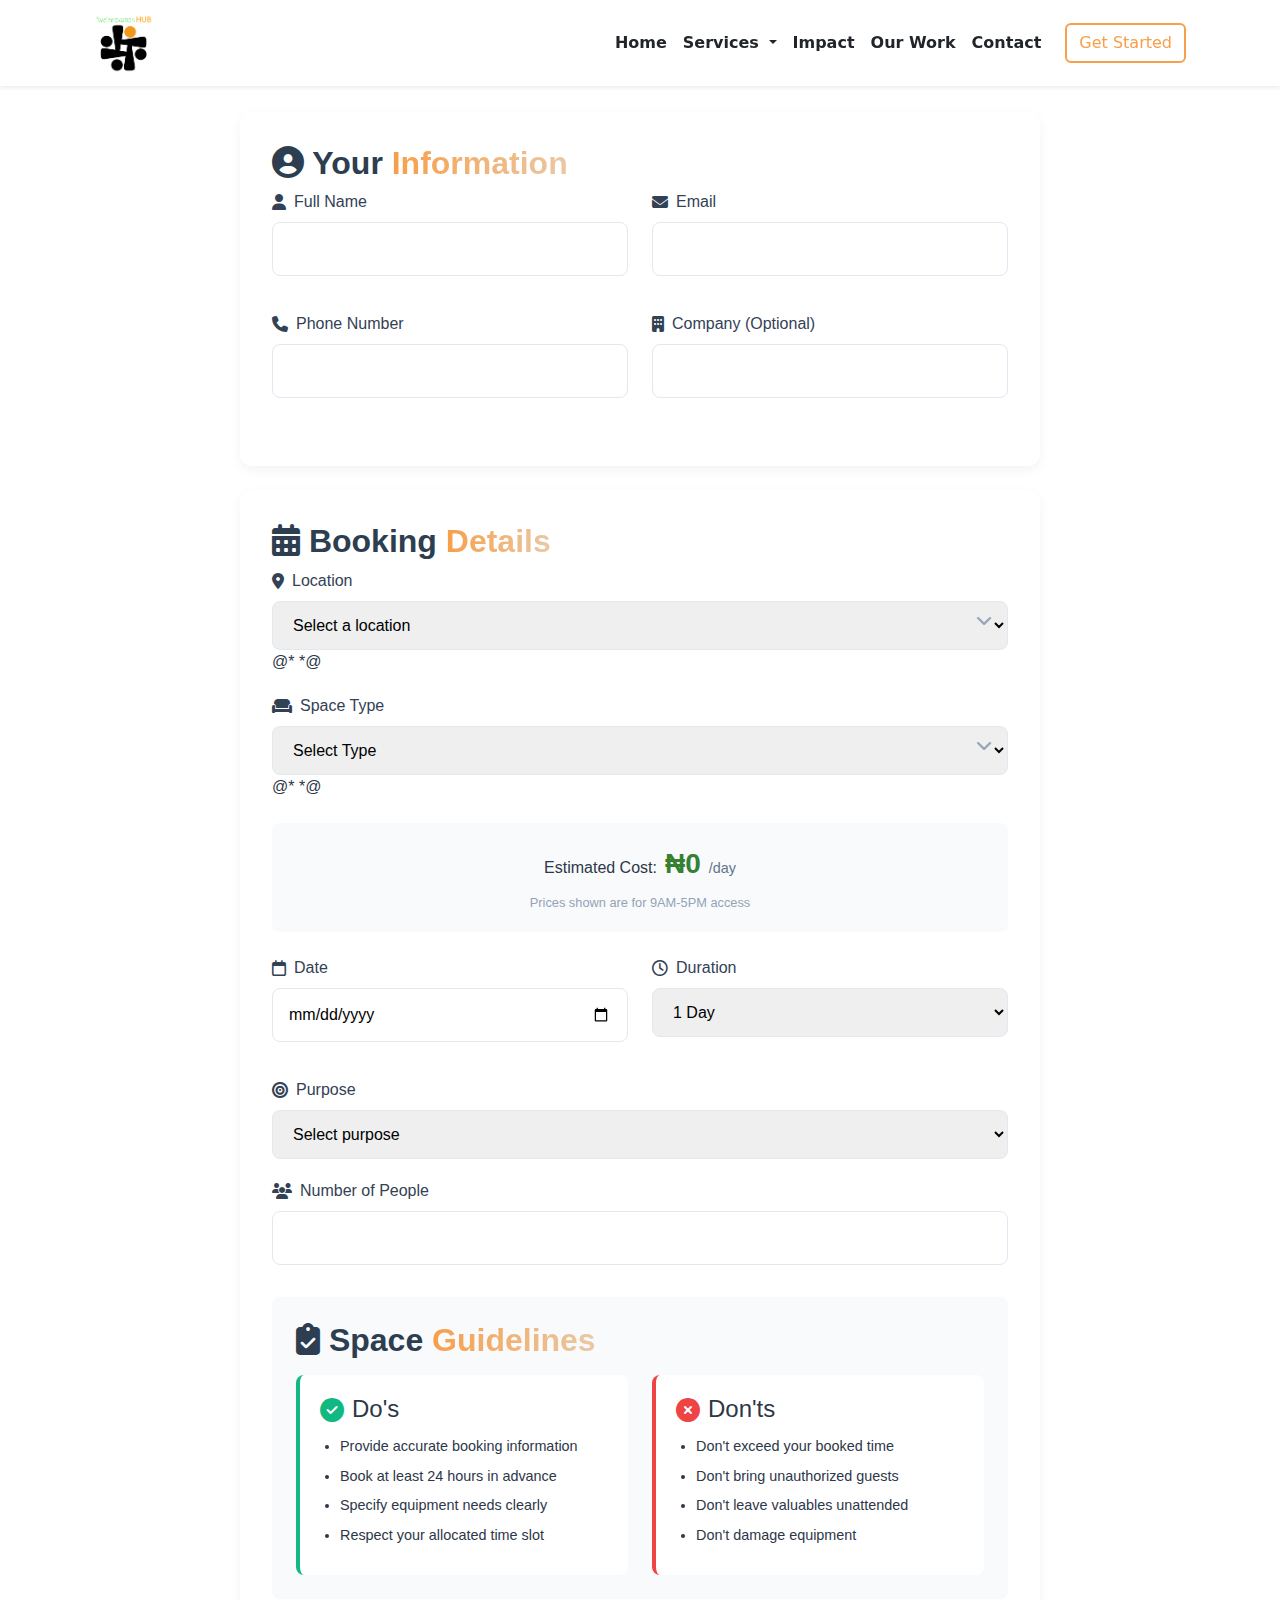
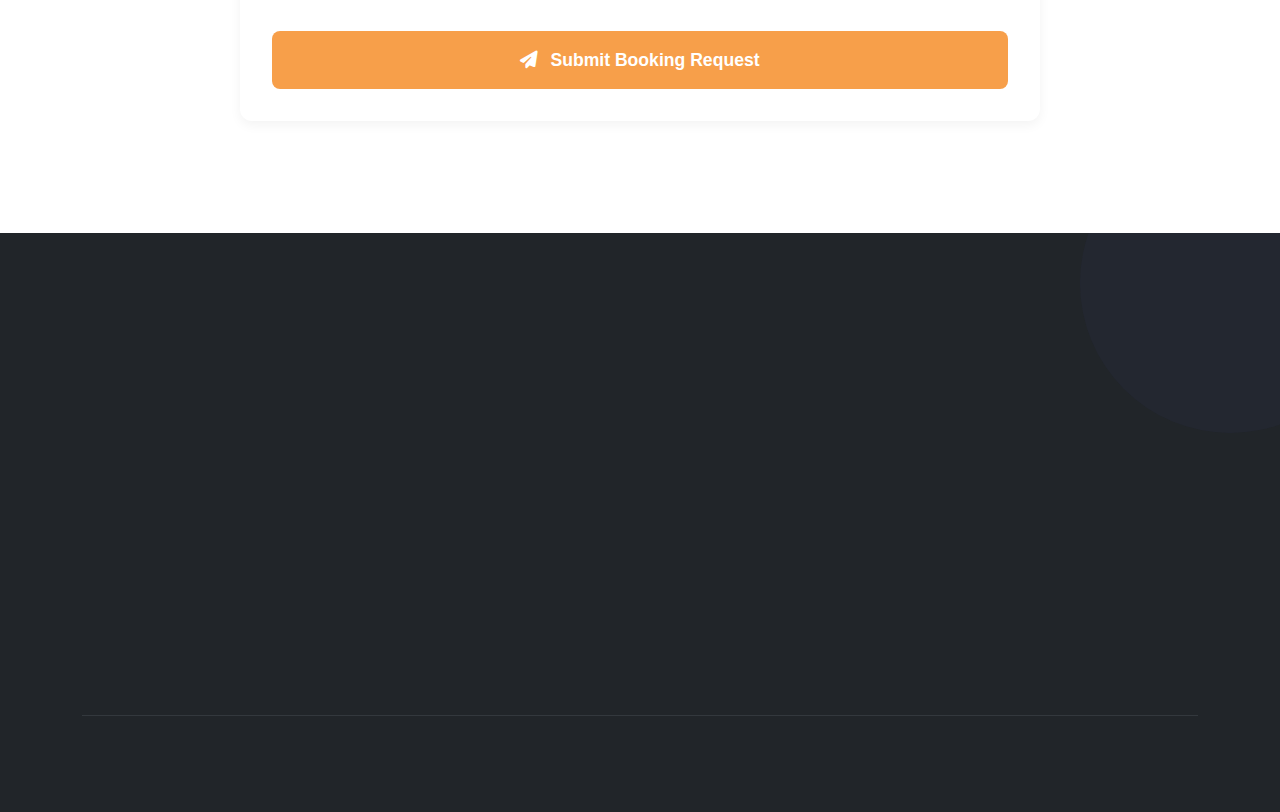
<file: Booking.html>
<!DOCTYPE html>
<html lang="en">
<head>
    <meta charset="utf-8" />
    <meta name="viewport" content="width=device-width, initial-scale=1.0" />
    <title>wennovation hub</title>
    <link href="https://cdn.jsdelivr.net/npm/bootstrap@5.3.0/dist/css/bootstrap.min.css" rel="stylesheet">
    <!-- Font Awesome -->
    <link rel="stylesheet" href="https://cdnjs.cloudflare.com/ajax/libs/font-awesome/6.4.0/css/all.min.css">
    <!-- Owl Carousel -->
    <link rel="stylesheet" href="https://cdnjs.cloudflare.com/ajax/libs/OwlCarousel2/2.3.4/assets/owl.carousel.min.css">
    <link rel="stylesheet" href="https://cdnjs.cloudflare.com/ajax/libs/OwlCarousel2/2.3.4/assets/owl.theme.default.min.css">
    <link rel="stylesheet" href="css/style.css" asp-append-version="true" />
    <link href="https://cdn.jsdelivr.net/npm/bootstrap-icons@1.10.5/font/bootstrap-icons.css" rel="stylesheet">
     <link rel="icon" href="images/logo.png" type="image/x-icon">
</head>
<body>
 <!-- Bootstrap Responsive Navbar -->
<nav class="navbar navbar-expand-lg bg-white fixed-top shadow-sm">
  <div class="container px-4">
    <a class="navbar-brand d-flex align-items-center" href="#">
      <img src="images/logo.png" alt="Logo" style="width: 60px;" class="me-2" />
    </a>
    <button class="navbar-toggler" type="button" data-bs-toggle="collapse" data-bs-target="#navbarNav">
      <span class="navbar-toggler-icon"></span>
    </button>

    <div class="collapse navbar-collapse" id="navbarNav">
      <ul class="navbar-nav ms-auto">
        <li class="nav-item">
          <a class="nav-link text-dark fw-semibold" href="index.html">Home</a>
        </li>

        <!-- Services Dropdown -->
        <li class="nav-item dropdown">
          <a class="nav-link dropdown-toggle text-dark fw-semibold" href="#" id="servicesDropdown" role="button" data-bs-toggle="dropdown" aria-expanded="false">
            Services
          </a>
          <ul class="dropdown-menu" aria-labelledby="servicesDropdown">
            <li><a class="dropdown-item" href="Services.html">Co-working and Training</a></li>
            <li><a class="dropdown-item" href="#">Startups/SMEs Business Services</a></li>
            <li><a class="dropdown-item" href="#">Private and Public Sector Innovation</a></li>
            <li><a class="dropdown-item" href="#">Partnerships</a></li><hr/>
            <li><a class="dropdown-item" href="Wennovator.html">Become a wennovator</a></li>
            <!-- Add more items as needed -->
          </ul>
        </li>

        <li class="nav-item">
          <a class="nav-link text-dark fw-semibold" href="impact.html">Impact</a>
        </li>
        <li class="nav-item">
          <a class="nav-link text-dark fw-semibold" href="ourwork.html">Our Work</a>
        </li>
        <li class="nav-item">
          <a class="nav-link text-dark fw-semibold" href="contact.html">Contact</a>
        </li>
      </ul>

      <a href="wennovator.html" class="custom-outline btn btn-md mt-3 mt-lg-0 ms-lg-3">Get Started</a>
    </div>
  </div>
</nav>
<div class="booking-container">
  <!-- Combined Form Section -->
  <form id="bookingForm" method="post" action="/home/booking">
    <!-- User Details Section -->
    <div class="user-details-section">
      <h2><i class="fas fa-user-circle"></i> Your <span class="text-gradient">Information</span></h2>
      <div class="form-row">
        <div class="form-group">
          <label for="name"><i class="fas fa-user"></i> Full Name</label>
          <input type="text" id="name" name="name" required>
        </div>
        <div class="form-group">
          <label for="email"><i class="fas fa-envelope"></i> Email</label>
          <input type="email" id="email" name="email" required>
        </div>
      </div>
      
      <div class="form-row">
        <div class="form-group">
          <label for="phone"><i class="fas fa-phone"></i> Phone Number</label>
          <input type="tel" id="phone" name="phone" required>
        </div>
        <div class="form-group">
          <label for="company"><i class="fas fa-building"></i> Company (Optional)</label>
          <input type="text" id="company" name="company">
        </div>
      </div>
    </div>

    <!-- Booking Details Section -->
    <div class="booking-form-section">
      <h2><i class="fas fa-calendar-alt"></i> Booking <span class="text-gradient">Details</span></h2>
      
      <!-- Location Dropdown -->
      <div class="form-group fancy-select">
        <label for="location"><i class="fas fa-map-marker-alt"></i> Location</label>
        <select id="location" name="location" required>
          <option value="">Select a location</option>
          <option value="Lagos">Lagos - Victoria Island Hub</option>
          <option value="Abuja">Abuja - Karmo Business Lounge</option>
        </select>
        @* <div class="select-arrow"><i class="fas fa-chevron-down"></i></div> *@
      </div>

      <!-- Dynamic Space Type -->
      <div class="form-group fancy-select">
        <label for="spaceType"><i class="fas fa-couch"></i> Space Type</label>
        <select id="spaceType" name="spaceType" required>
          <option value="">Select Type </option>
          <option value="Single Desk">Single Desk</option>
        <option value="Private Office">Private Office</option>
        <option value="Training Space">Training Space</option>
        <option value="Hot desk">Hot desk</option>
        <option value="Joint desk">Joint desk</option>
        </select>
        
        @* <div class="select-arrow"><i class="fas fa-chevron-down"></i></div> *@
      </div>

      <!-- Pricing Display -->
      <div class="price-display">
        <div class="price-tag">
          <span class="price-label">Estimated Cost:</span>
          <span class="price-amount">₦0</span>
          <span class="price-duration">/day</span>
        </div>
        <div class="price-note">Prices shown are for 9AM-5PM access</div>
      </div>

      <!-- Date/Time Selection -->
      <div class="form-row">
        <div class="form-group">
          <label for="date"><i class="far fa-calendar"></i> Date</label>
          <input type="date" id="date" name="date" required>
        </div>
        <div class="form-group">
          <label for="duration"><i class="far fa-clock"></i> Duration</label>
          <select id="duration" name="duration" required>
            <option value="1">1 Day</option>
            <option value="2">2 Days</option>
            <option value="7">1 Week</option>
          </select>
        </div>
      </div>

      <!-- Additional Fields -->
      <div class="form-group">
        <label for="purpose"><i class="fas fa-bullseye"></i> Purpose</label>
        <select id="purpose" name="purpose" required>
          <option value="">Select purpose</option>
          <option value="work">Individual Work</option>
          <option value="meeting">Team Meeting</option>
          <option value="training">Training Session</option>
        </select>
      </div>

      <div class="form-group">
        <label for="noOfPeople"><i class="fas fa-users"></i> Number of People</label>
        <input type="number" id="noOfPeople" name="noOfPeople" required>
      </div>

      <!-- Dos and Don'ts Section -->
      <div class="rules-section">
        <h2><i class="fas fa-clipboard-check"></i> Space <span class="text-gradient">Guidelines</span></h2>
        
        <div class="rules-columns">
          <div class="dos">
            <h4><i class="fas fa-check-circle"></i> Do's</h4>
            <ul>
              <li>Provide accurate booking information</li>
              <li>Book at least 24 hours in advance</li>
              <li>Specify equipment needs clearly</li>
              <li>Respect your allocated time slot</li>
            </ul>
          </div>
          
          <div class="donts">
            <h4><i class="fas fa-times-circle"></i> Don'ts</h4>
            <ul>
              <li>Don't exceed your booked time</li>
              <li>Don't bring unauthorized guests</li>
              <li>Don't leave valuables unattended</li>
              <li>Don't damage equipment</li>
            </ul>
          </div>
        </div>
      </div>

      <!-- Submit Button -->
      <div class="form-footer">
        <button type="submit" class="submit-btn">
          <i class="fas fa-paper-plane"></i> Submit Booking Request
        </button>
      </div>
    </div>
  </form>
</div>
<footer class="footer-section bg-dark text-white pt-6 pb-4">
        <div class="container">
            <div class="row g-5 mt-3">
                <!-- Company Info -->
                <div class="col-lg-4">
                    <div class="footer-brand mb-4">
                        <img src="images/footer-logo.png" alt="Logo" style="width: 60px;" class="me-2" />
                        <p class="text-white">Empowering the next generation of innovators through collaboration and cutting-edge technology.</p>
                    </div>
                    <div class="social-links mb-4">
                        <h5 class="text-white mb-3">Connect With Us</h5>
                        <div class="d-flex gap-3">
                            <a href="https://x.com/wennovation?s=11" class="social-icon"><i class="fab fa-twitter"></i></a>
                            <a href="https://www.linkedin.com/company/wennovationhub/" class="social-icon"><i class="fab fa-linkedin-in"></i></a>
                            <a href="https://www.facebook.com/wennovationhub?mibextid=kFxxJD" class="social-icon"><i class="fab fa-facebook-f"></i></a>
                            <a href="#" class="social-icon"><i class="fab fa-instagram"></i></a>
                            <a href="https://www.instagram.com/wennovation.hub?igsh=YjUyZDU3ZDFjeTBi" class="social-icon"><i class="fab fa-youtube"></i></a>
                        </div>
                    </div>
                    <div class="newsletter">
                        <h5 class="text-white mb-3">Stay Updated</h5>
                        <form class="d-flex">
                            <input type="email" class="form-control rounded-0" placeholder="Your email">
                            <button class="btn btn-success rounded-0" style="max-height: fit-content;" type="submit">
                                <i class="fas fa-paper-plane"></i>
                            </button>
                        </form>
                    </div>
                </div>

                <!-- Quick Links -->
                <div class="col-lg-2 col-md-4">
                    <h5 class="text-white mb-4">Quick Links</h5>
                    <ul class="footer-links list-unstyled">
                        <li><a href="index.html">Home</a></li>
                        <li><a href="Services.html">Services</a></li>
                        <li><a href="impact.html">Impact</a></li>
                        <li><a href="OurWork.html">Our Works</a></li>
                        <li><a href="team.html">Our Team</a></li>
                        <li><a href="contact.html">Contact</a></li>
                    </ul>
                </div>

                <!-- Services -->
                <div class="col-lg-2 col-md-4">
                    <h5 class="text-white mb-4">Services</h5>
                    <ul class="footer-links list-unstyled">
                        <li><a href="#">Co-working and Training</a></li>
                        <li><a href="#">Startups/SMEs Business Services</a></li>
                        <li><a href="#">Private and Public Sector Innovation</a></li>
                        <li><a href="#">Partnerships</a></li>
                    </ul>
                </div>

                <!-- Contact Info -->
                <div class="col-lg-4 col-md-4">
                    <h5 class="text-white mb-4">Contact Us</h5>
                    <ul class="contact-info list-unstyled">
                        <li class="mb-3">
                            <i class="fas fa-map-marker-alt text-success me-2"></i>
                            <span>2a Loius Solomon Close, Victoria Island Lagos.</span>
                        </li>
                        <li class="mb-3">
                            <i class="fas fa-phone-alt text-success me-2"></i>
                            <span>+234 912 797 2803</span>
                        </li>
                        <li class="mb-3">
                            <i class="fas fa-envelope text-success me-2"></i>
                            <span>Support@wennovationhub.org</span>
                        </li>
                        <li class="mb-3">
                            <i class="fas fa-clock text-success me-2"></i>
                            <span>Mon-Fri: 9AM - 6PM</span>
                        </li>
                    </ul>
                </div>
            </div>

            <hr class="my-5 border-secondary">

            <!-- Copyright & Legal -->
            <div class="row align-items-center">
                <div class="col-md-6 text-center text-md-start mb-3 mb-md-0">
                    <p class="legal-links mb-0">&copy; 2025 WennovationHub. All rights reserved.</p>
                </div>
                <div class="col-md-6 text-center text-md-end">
                    <ul class="legal-links list-inline mb-0">
                        <li class="list-inline-item"><a href="#">Privacy Policy</a></li>
                        <li class="list-inline-item"><a href="#">Terms of Service</a></li>
                        <li class="list-inline-item"><a href="#">Cookie Policy</a></li>
                    </ul>
                </div>
            </div>
        </div>

        <!-- Back to Top Button -->
        <button id="backToTop" class="btn btn-warning rounded-circle back-to-top">
            <i class="fas fa-arrow-up"></i>
        </button>
    </footer>
     <script src="/js/script.js"></script>
    <!-- jQuery -->
    <script src="https://code.jquery.com/jquery-3.6.0.min.js"></script>
    <!-- Bootstrap JS -->
    <script src="https://cdn.jsdelivr.net/npm/bootstrap@5.3.0/dist/js/bootstrap.bundle.min.js"></script>
    <!-- Owl Carousel -->
    <script src="https://cdnjs.cloudflare.com/ajax/libs/OwlCarousel2/2.3.4/owl.carousel.min.js"></script>
    <!-- Custom JS -->
 <script src="https://code.jquery.com/jquery-3.6.0.min.js"></script>
<script>
$(document).ready(function () {
  $('#bookingForm').on('submit', function (e) {
    e.preventDefault(); // Stop default form submission

    const form = $(this);
    const formData = form.serialize(); // Serialize all form fields

    $.ajax({
      url: 'https://euifinmanager.com.ng/api/v1/booking', // ✅ Update to your real API endpoint
      type: 'POST',
      data: formData,
      success: function (response) {
        alert('Booking request submitted successfully!');
        form[0].reset(); // Optional: Reset the form on success
      },
      error: function (xhr, status, error) {
        alert('Something went wrong while submitting. Please try again.');
        console.error(xhr.responseText);
      }
    });
  });
});
</script>

    
    <!-- @await RenderSectionAsync("Scripts", required: false) -->
</body>
</html>
</file>
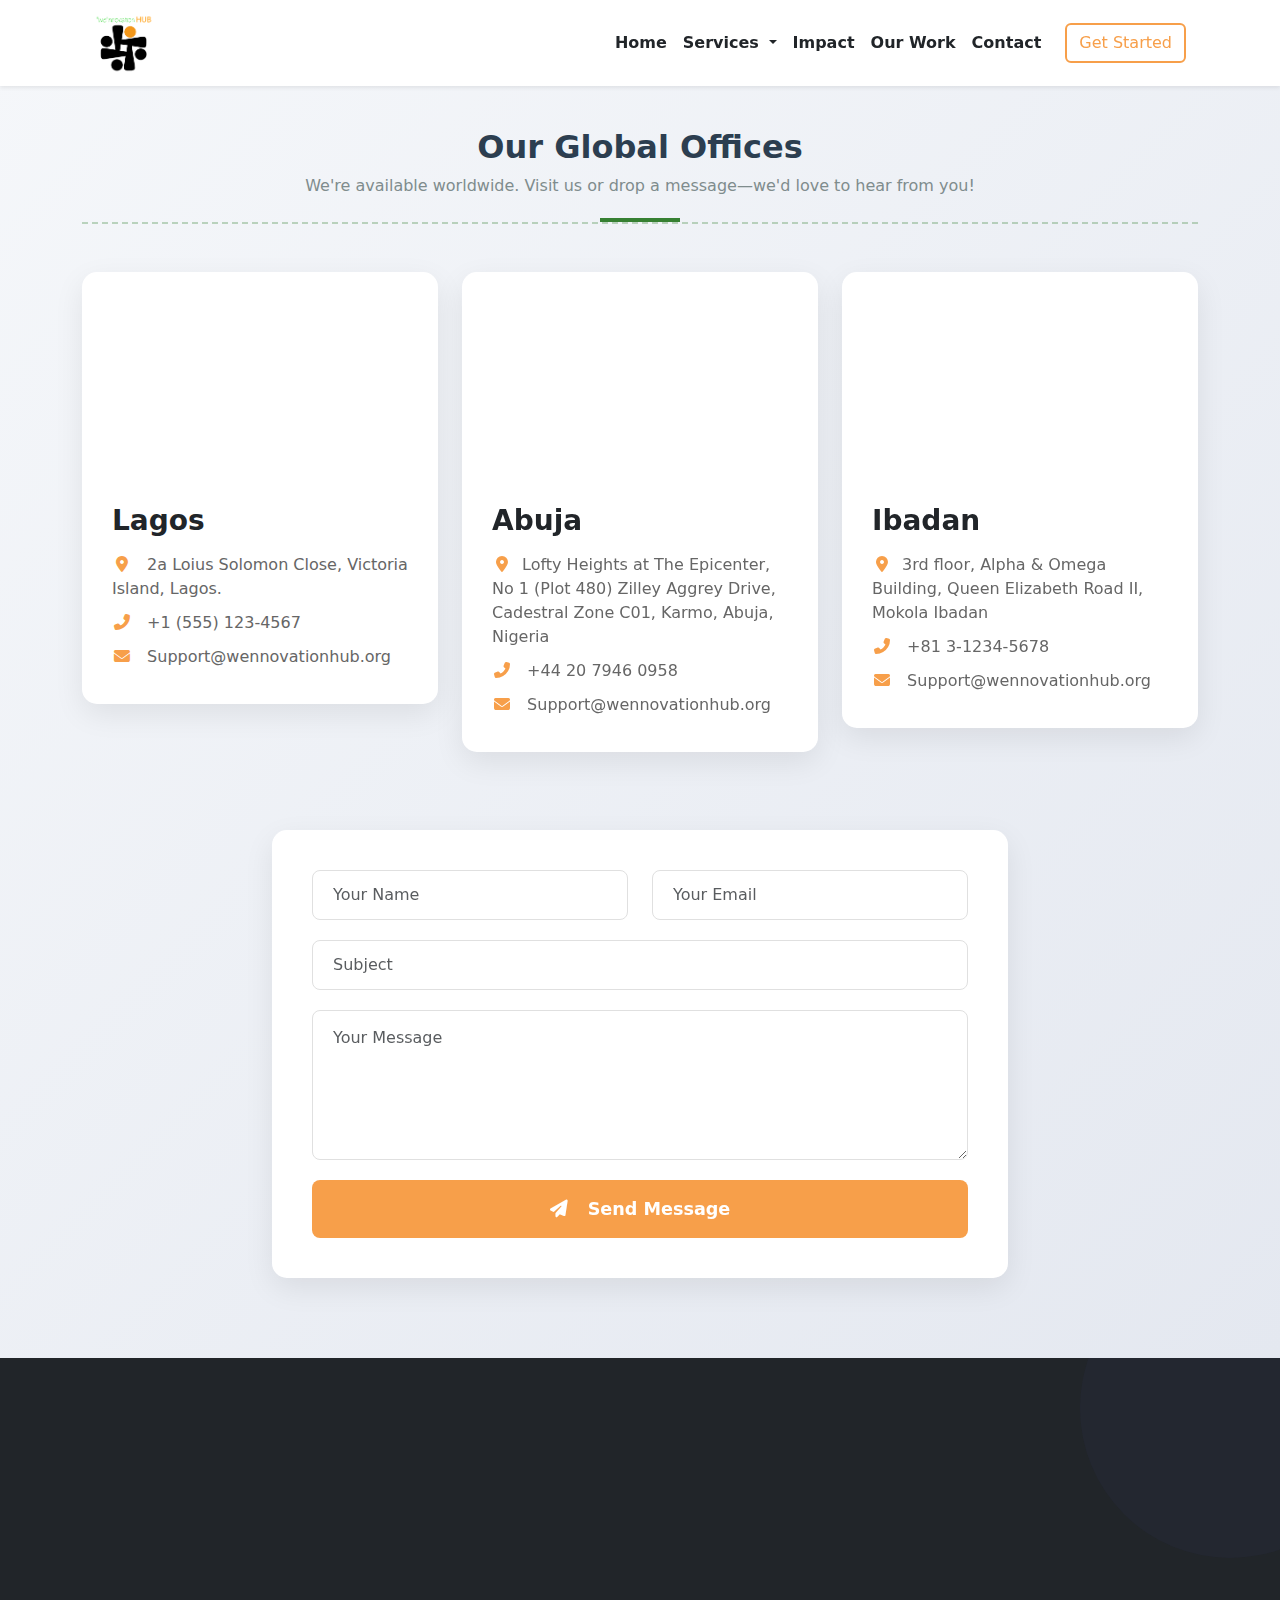
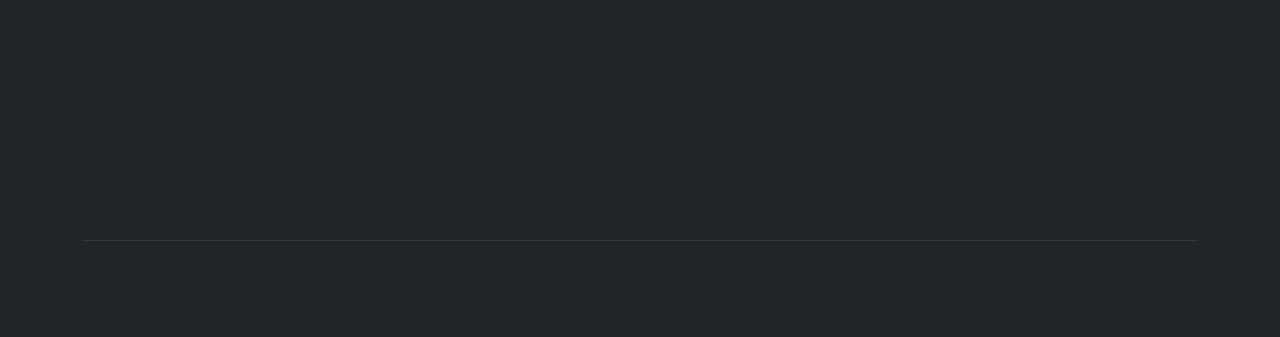
<file: Contact.html>
<!DOCTYPE html>
<html lang="en">
<head>
    <meta charset="utf-8" />
    <meta name="viewport" content="width=device-width, initial-scale=1.0" />
    <title>wennovation hub</title>
    <link href="https://cdn.jsdelivr.net/npm/bootstrap@5.3.0/dist/css/bootstrap.min.css" rel="stylesheet">
    <!-- Font Awesome -->
    <link rel="stylesheet" href="https://cdnjs.cloudflare.com/ajax/libs/font-awesome/6.4.0/css/all.min.css">
    <!-- Owl Carousel -->
    <link rel="stylesheet" href="https://cdnjs.cloudflare.com/ajax/libs/OwlCarousel2/2.3.4/assets/owl.carousel.min.css">
    <link rel="stylesheet" href="https://cdnjs.cloudflare.com/ajax/libs/OwlCarousel2/2.3.4/assets/owl.theme.default.min.css">
    <link rel="stylesheet" href="css/style.css" asp-append-version="true" />
    <link href="https://cdn.jsdelivr.net/npm/bootstrap-icons@1.10.5/font/bootstrap-icons.css" rel="stylesheet">
     <link rel="icon" href="images/logo.png" type="image/x-icon">
</head>
<body>
 <!-- Bootstrap Responsive Navbar -->
<nav class="navbar navbar-expand-lg bg-white fixed-top shadow-sm">
  <div class="container px-4">
    <a class="navbar-brand d-flex align-items-center" href="#">
      <img src="images/logo.png" alt="Logo" style="width: 60px;" class="me-2" />
    </a>
    <button class="navbar-toggler" type="button" data-bs-toggle="collapse" data-bs-target="#navbarNav">
      <span class="navbar-toggler-icon"></span>
    </button>

    <div class="collapse navbar-collapse" id="navbarNav">
      <ul class="navbar-nav ms-auto">
        <li class="nav-item">
          <a class="nav-link text-dark fw-semibold" href="index.html">Home</a>
        </li>

        <!-- Services Dropdown -->
        <li class="nav-item dropdown">
          <a class="nav-link dropdown-toggle text-dark fw-semibold" href="#" id="servicesDropdown" role="button" data-bs-toggle="dropdown" aria-expanded="false">
            Services
          </a>
          <ul class="dropdown-menu" aria-labelledby="servicesDropdown">
            <li><a class="dropdown-item" href="Services.html">Co-working and Training</a></li>
            <li><a class="dropdown-item" href="#">Startups/SMEs Business Services</a></li>
            <li><a class="dropdown-item" href="#">Private and Public Sector Innovation</a></li>
            <li><a class="dropdown-item" href="#">Partnerships</a></li><hr/>
            <li><a class="dropdown-item" href="Wennovator.html">Become a wennovator</a></li>
            <!-- Add more items as needed -->
          </ul>
        </li>

        <li class="nav-item">
          <a class="nav-link text-dark fw-semibold" href="impact.html">Impact</a>
        </li>
        <li class="nav-item">
          <a class="nav-link text-dark fw-semibold" href="ourwork.html">Our Work</a>
        </li>
        <li class="nav-item">
          <a class="nav-link text-dark fw-semibold" href="contact.html">Contact</a>
        </li>
      </ul>

      <a href="wennovator.html" class="custom-outline btn btn-md mt-3 mt-lg-0 ms-lg-3">Get Started</a>
    </div>
  </div>
</nav>
<section class="contact-section mt-5">
        <div class="container">
            <div class="section-title text-center mb-5">
                <h2>Our Global Offices</h2>
                <p>We're available worldwide. Visit us or drop a message—we'd love to hear from you!</p>
            </div>

            <div class="row g-4 mb-5">
                <!-- Location 1: San Francisco -->
                <div class="col-lg-4 col-md-6">
                    <div class="location-card">
                        <iframe 
                            class="location-map"
                            src="https://www.google.com/maps/embed?pb=!1m18!1m12!1m3!1d3153.048274166954!2d-122.419906724014!3d37.7749294718605!2m3!1f0!2f0!3f0!3m2!1i1024!2i768!4f13.1!3m3!1m2!1s0x80859a6d00690021%3A0x4a501367f076adff!2sSan%20Francisco%2C%20CA!5e0!3m2!1sen!2sus!4v1690000000000!5m2!1sen!2sus"
                            allowfullscreen=""
                            loading="lazy"
                            referrerpolicy="no-referrer-when-downgrade">
                        </iframe>
                        <div class="location-info">
                            <h3>Lagos</h3>
                            <p><i class="fas fa-map-marker-alt"></i> 2a Loius Solomon Close, Victoria Island, Lagos.</p>
                            <p><i class="fas fa-phone-alt"></i> +1 (555) 123-4567</p>
                            <p><i class="fas fa-envelope"></i> Support@wennovationhub.org</p>
                        </div>
                    </div>
                </div>

                <!-- Location 2: London -->
                <div class="col-lg-4 col-md-6">
                    <div class="location-card">
                        <iframe 
                            class="location-map"
                            src="https://www.google.com/maps/embed?pb=!1m18!1m12!1m3!1d2483.6803806237166!2d-0.127758323574712!3d51.5072178!2m3!1f0!2f0!3f0!3m2!1i1024!2i768!4f13.1!3m3!1m2!1s0x487604c38c8cd1d9%3A0xb78f2474b9a45aa9!2sLondon%2C%20UK!5e0!3m2!1sen!2suk!4v1690000000000!5m2!1sen!2suk"
                            allowfullscreen=""
                            loading="lazy"
                            referrerpolicy="no-referrer-when-downgrade">
                        </iframe>
                        <div class="location-info">
                            <h3>Abuja</h3>
                            <p><i class="fas fa-map-marker-alt"></i>Lofty Heights at The Epicenter, No 1 (Plot 480) Zilley Aggrey Drive, Cadestral Zone C01, Karmo, Abuja, Nigeria</p>
                            <p><i class="fas fa-phone-alt"></i> +44 20 7946 0958</p>
                            <p><i class="fas fa-envelope"></i> Support@wennovationhub.org</p>
                        </div>
                    </div>
                </div>

                <!-- Location 3: Tokyo -->
                <div class="col-lg-4 col-md-6">
                    <div class="location-card">
                        <iframe 
                            class="location-map"
                            src="https://www.google.com/maps/embed?pb=!1m18!1m12!1m3!1d207446.248098499!2d139.60078095!3d35.6681625!2m3!1f0!2f0!3f0!3m2!1i1024!2i768!4f13.1!3m3!1m2!1s0x60188b857628235d%3A0xcdd8aef709a2b520!2sTokyo%2C%20Japan!5e0!3m2!1sen!2sjp!4v1690000000000!5m2!1sen!2sjp"
                            allowfullscreen=""
                            loading="lazy"
                            referrerpolicy="no-referrer-when-downgrade">
                        </iframe>
                        <div class="location-info">
                            <h3>Ibadan</h3>
                            <p><i class="fas fa-map-marker-alt"></i>3rd floor, Alpha & Omega Building, Queen Elizabeth Road II, Mokola Ibadan</p>
                            <p><i class="fas fa-phone-alt"></i> +81 3-1234-5678</p>
                            <p><i class="fas fa-envelope"></i> Support@wennovationhub.org</p>
                        </div>
                    </div>
                </div>
            </div>

            <!-- Contact Form -->
            <div class="row">
                <div class="col-lg-8 mx-auto">
                    <div class="contact-form">
                        <form>
                            <div class="row">
                                <div class="col-md-6">
                                    <input type="text" class="form-control" placeholder="Your Name" required>
                                </div>
                                <div class="col-md-6">
                                    <input type="email" class="form-control" placeholder="Your Email" required>
                                </div>
                            </div>
                            <input type="text" class="form-control" placeholder="Subject">
                            <textarea class="form-control" placeholder="Your Message" required></textarea>
                            <button type="submit" class="submit-btn">
                                <i class="fas fa-paper-plane me-2"></i> Send Message
                            </button>
                        </form>
                    </div>
                </div>
            </div>
        </div>
    </section>
    <footer class="footer-section bg-dark text-white pt-6 pb-4">
        <div class="container">
            <div class="row g-5 mt-3">
                <!-- Company Info -->
                <div class="col-lg-4">
                    <div class="footer-brand mb-4">
                        <img src="images/footer-logo.png" alt="Logo" style="width: 60px;" class="me-2" />
                        <p class="text-white">Empowering the next generation of innovators through collaboration and cutting-edge technology.</p>
                    </div>
                    <div class="social-links mb-4">
                        <h5 class="text-white mb-3">Connect With Us</h5>
                        <div class="d-flex gap-3">
                            <a href="https://x.com/wennovation?s=11" class="social-icon"><i class="fab fa-twitter"></i></a>
                            <a href="https://www.linkedin.com/company/wennovationhub/" class="social-icon"><i class="fab fa-linkedin-in"></i></a>
                            <a href="https://www.facebook.com/wennovationhub?mibextid=kFxxJD" class="social-icon"><i class="fab fa-facebook-f"></i></a>
                            <a href="#" class="social-icon"><i class="fab fa-instagram"></i></a>
                            <a href="https://www.instagram.com/wennovation.hub?igsh=YjUyZDU3ZDFjeTBi" class="social-icon"><i class="fab fa-youtube"></i></a>
                        </div>
                    </div>
                    <div class="newsletter">
                        <h5 class="text-white mb-3">Stay Updated</h5>
                        <form class="d-flex">
                            <input type="email" class="form-control rounded-0" placeholder="Your email">
                            <button class="btn btn-success rounded-0" style="max-height: fit-content;" type="submit">
                                <i class="fas fa-paper-plane"></i>
                            </button>
                        </form>
                    </div>
                </div>

                <!-- Quick Links -->
                <div class="col-lg-2 col-md-4">
                    <h5 class="text-white mb-4">Quick Links</h5>
                    <ul class="footer-links list-unstyled">
                        <li><a href="index.html">Home</a></li>
                        <li><a href="Services.html">Services</a></li>
                        <li><a href="impact.html">Impact</a></li>
                        <li><a href="OurWork.html">Our Works</a></li>
                        <li><a href="team.html">Our Team</a></li>
                        <li><a href="contact.html">Contact</a></li>
                    </ul>
                </div>

                <!-- Services -->
                <div class="col-lg-2 col-md-4">
                    <h5 class="text-white mb-4">Services</h5>
                    <ul class="footer-links list-unstyled">
                        <li><a href="#">Co-working and Training</a></li>
                        <li><a href="#">Startups/SMEs Business Services</a></li>
                        <li><a href="#">Private and Public Sector Innovation</a></li>
                        <li><a href="#">Partnerships</a></li>
                    </ul>
                </div>

                <!-- Contact Info -->
                <div class="col-lg-4 col-md-4">
                    <h5 class="text-white mb-4">Contact Us</h5>
                    <ul class="contact-info list-unstyled">
                        <li class="mb-3">
                            <i class="fas fa-map-marker-alt text-success me-2"></i>
                            <span>2a Loius Solomon Close, Victoria Island Lagos.</span>
                        </li>
                        <li class="mb-3">
                            <i class="fas fa-phone-alt text-success me-2"></i>
                            <span>+234 912 797 2803</span>
                        </li>
                        <li class="mb-3">
                            <i class="fas fa-envelope text-success me-2"></i>
                            <span>Support@wennovationhub.org</span>
                        </li>
                        <li class="mb-3">
                            <i class="fas fa-clock text-success me-2"></i>
                            <span>Mon-Fri: 9AM - 6PM</span>
                        </li>
                    </ul>
                </div>
            </div>

            <hr class="my-5 border-secondary">

            <!-- Copyright & Legal -->
            <div class="row align-items-center">
                <div class="col-md-6 text-center text-md-start mb-3 mb-md-0">
                    <p class="legal-links mb-0">&copy; 2025 WennovationHub. All rights reserved.</p>
                </div>
                <div class="col-md-6 text-center text-md-end">
                    <ul class="legal-links list-inline mb-0">
                        <li class="list-inline-item"><a href="#">Privacy Policy</a></li>
                        <li class="list-inline-item"><a href="#">Terms of Service</a></li>
                        <li class="list-inline-item"><a href="#">Cookie Policy</a></li>
                    </ul>
                </div>
            </div>
        </div>

        <!-- Back to Top Button -->
        <button id="backToTop" class="btn btn-warning rounded-circle back-to-top">
            <i class="fas fa-arrow-up"></i>
        </button>
    </footer>
     <script src="/js/script.js"></script>
    <!-- jQuery -->
    <script src="https://code.jquery.com/jquery-3.6.0.min.js"></script>
    <!-- Bootstrap JS -->
    <script src="https://cdn.jsdelivr.net/npm/bootstrap@5.3.0/dist/js/bootstrap.bundle.min.js"></script>
    <!-- Owl Carousel -->
    <script src="https://cdnjs.cloudflare.com/ajax/libs/OwlCarousel2/2.3.4/owl.carousel.min.js"></script>
    <!-- Custom JS -->
 
    
    <!-- @await RenderSectionAsync("Scripts", required: false) -->
</body>
</html>
</file>
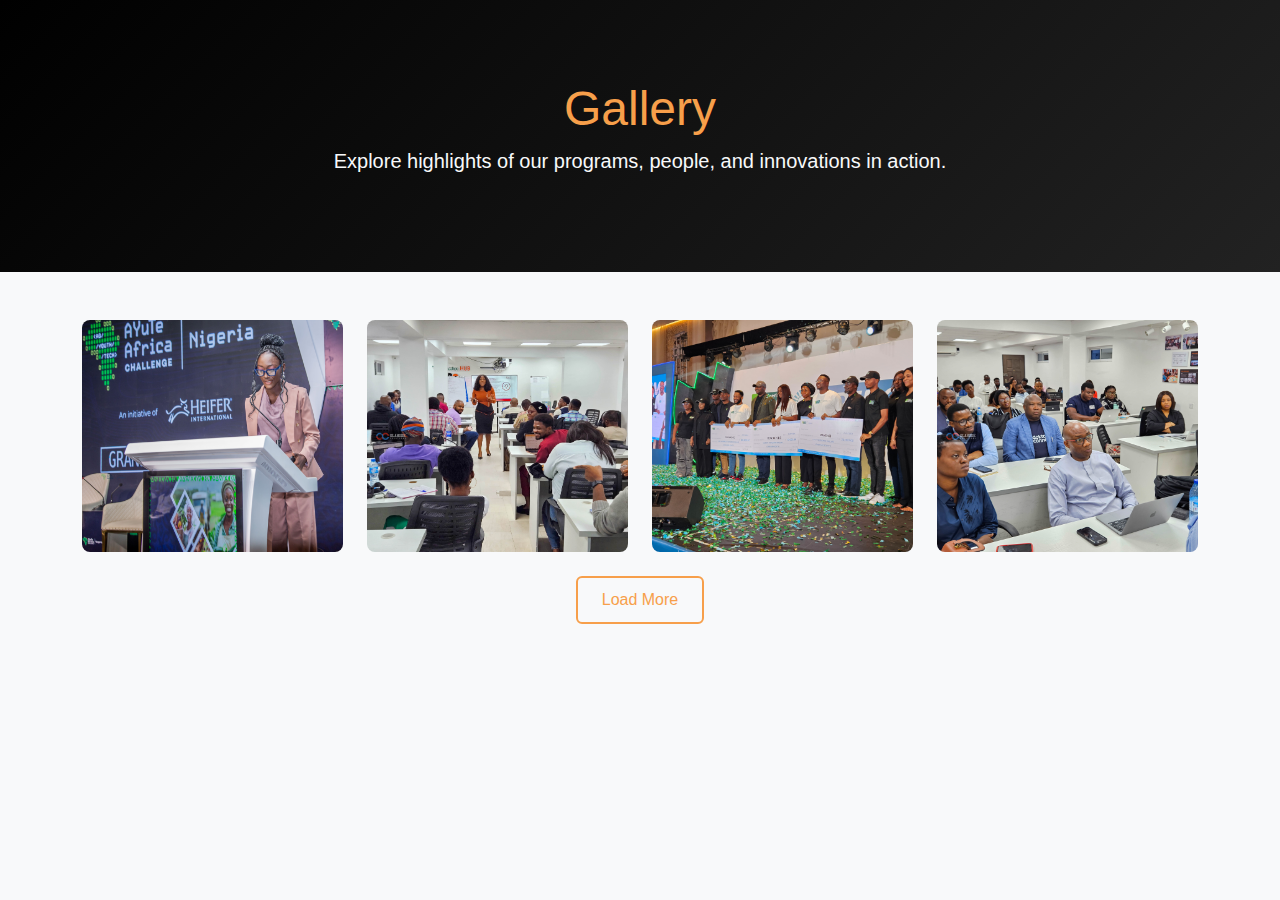
<file: Gallery.html>
<!DOCTYPE html>
<html lang="en">
<head>
  <meta charset="UTF-8" />
  <meta name="viewport" content="width=device-width, initial-scale=1" />
  <title>Gallery - Wennovation Hub</title>
  <link href="https://cdn.jsdelivr.net/npm/bootstrap@5.3.3/dist/css/bootstrap.min.css" rel="stylesheet">
  <style>
    body {
      font-family: 'Segoe UI', sans-serif;
      background-color: #f8f9fa;
    }

    .gallery-hero {
      background: linear-gradient(135deg, #000000, #222222);
      color: white;
      padding: 80px 0;
      text-align: center;
    }

    .gallery-hero h1 {
      font-size: 3rem;
      color: #f79f4a;
    }

    .gallery-grid img {
      width: 100%;
      height: 100%;
      object-fit: cover;
      transition: transform 0.3s ease;
      border-radius: 8px;
    }

    .gallery-grid img:hover {
      transform: scale(1.05);
    }

    .gallery-grid .col {
      padding: 10px;
    }

    .load-more-btn {
      border: 2px solid #f79f4a;
      color: #f79f4a;
      background-color: transparent;
      padding: 0.6rem 1.5rem;
      font-weight: 500;
      transition: all 0.3s ease;
    }

    .load-more-btn:hover {
      background-color: #f79f4a;
      color: white;
    }
  </style>
</head>
<body>

  <!-- Hero Section -->
  <section class="gallery-hero">
    <div class="container">
      <h1>Gallery</h1>
      <p class="lead text-light">Explore highlights of our programs, people, and innovations in action.</p>
    </div>
  </section>

  <!-- Gallery Grid -->
  <section class="container my-5">
    <div class="row gallery-grid">
      <div class="col-6 col-md-4 col-lg-3">
        <img src="images/gallery1.jpg" alt="Gallery Image 1" class="img-fluid">
      </div>
      <div class="col-6 col-md-4 col-lg-3">
        <img src="images/gallery2.jpg" alt="Gallery Image 2" class="img-fluid">
      </div>
      <div class="col-6 col-md-4 col-lg-3">
        <img src="images/gallery3.jpg" alt="Gallery Image 3" class="img-fluid">
      </div>
      <div class="col-6 col-md-4 col-lg-3">
        <img src="images/gallery4.jpg" alt="Gallery Image 4" class="img-fluid">
      </div>
      <!-- Add more images as needed -->
    </div>

    <div class="text-center mt-4">
      <a href="#" class="load-more-btn btn">Load More</a>
    </div>
  </section>

</body>
</html>
</file>
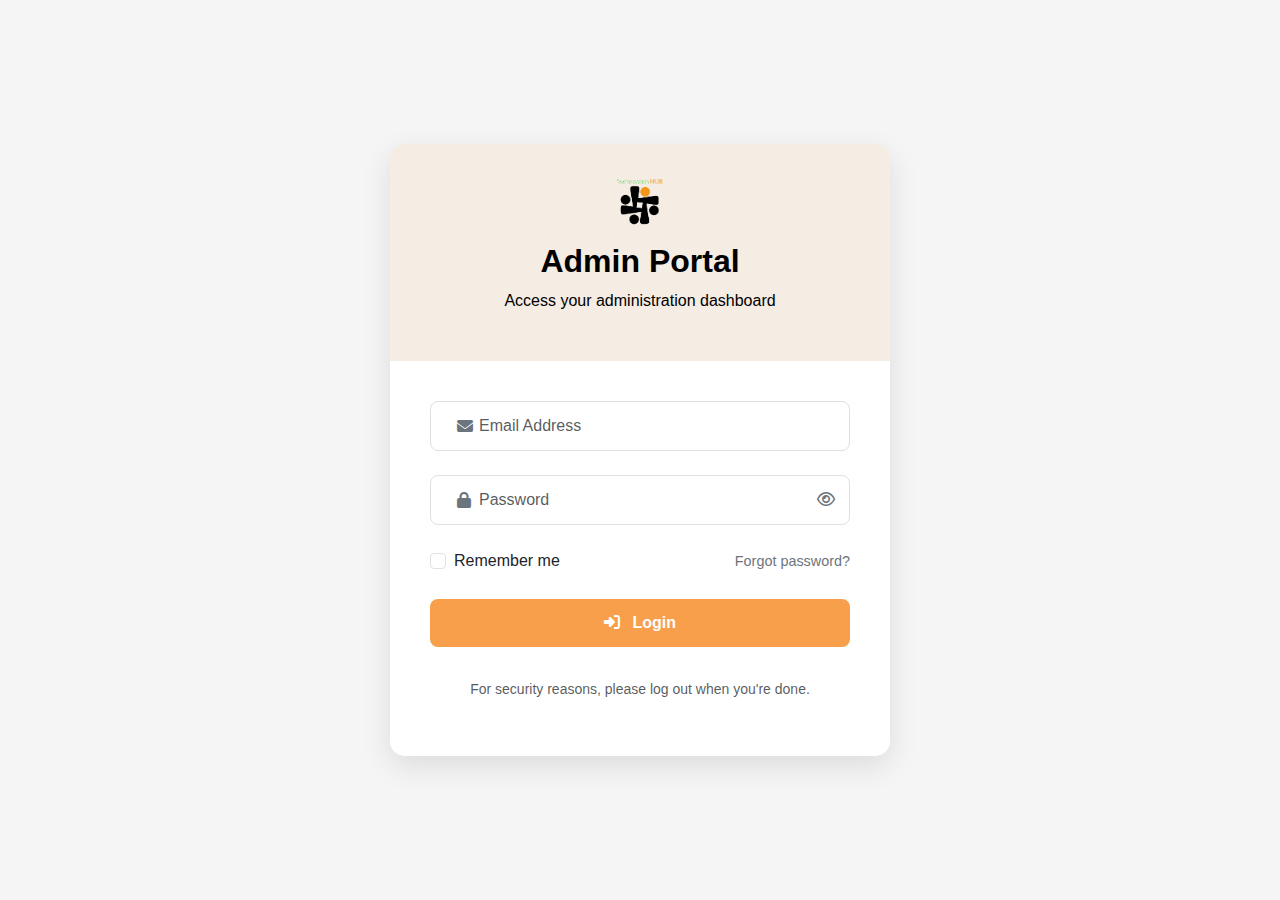
<file: Login.html>
<!DOCTYPE html>
<html lang="en">
<head>
    <meta charset="UTF-8">
    <meta name="viewport" content="width=device-width, initial-scale=1.0">
    <title>Admin Login | Wennovation Hub</title>
    <link href="https://cdn.jsdelivr.net/npm/bootstrap@5.3.0/dist/css/bootstrap.min.css" rel="stylesheet">
    <link rel="stylesheet" href="https://cdnjs.cloudflare.com/ajax/libs/font-awesome/6.4.0/css/all.min.css">
    <style>
        :root {
            --primary-color: #f79f4a;
            --primary-light: rgba(247, 159, 74, 0.1);
            --secondary: #368032;
            --secondary-light: rgba(54, 128, 50, 0.1);
            --light: #f8f9fa;
            --dark: #2a2d34;
            --gray: #6c757d;
            --transition: all 0.4s cubic-bezier(0.175, 0.885, 0.32, 1.275);
        }
        
        body {
            font-family: 'Segoe UI', Tahoma, Geneva, Verdana, sans-serif;
            background-color: #f5f5f5;
            height: 100vh;
            display: flex;
            align-items: center;
        }
        
        .login-container {
            max-width: 500px;
            width: 100%;
            margin: 0 auto;
        }
        
        .login-card {
            border: none;
            border-radius: 15px;
            overflow: hidden;
            box-shadow: 0 10px 30px rgba(0, 0, 0, 0.1);
            transition: var(--transition);
        }
        
        .login-card:hover {
            box-shadow: 0 15px 40px rgba(0, 0, 0, 0.15);
        }
        
        .login-header {
            background-color: var(--primary-light);
            color: black;
            padding: 2rem;
            text-align: center;
        }
        
        .login-header img {
            height: 50px;
            margin-bottom: 1rem;
        }
        
        .login-header h2 {
            font-weight: 700;
            margin-bottom: 0.5rem;
        }
        
        .login-body {
            background-color: white;
            padding: 2.5rem;
        }
        
        .form-control {
            height: 50px;
            border-radius: 8px;
            border: 1px solid #e0e0e0;
            padding-left: 45px;
            transition: var(--transition);
        }
        
        .form-control:focus {
            border-color: var(--primary-color);
            box-shadow: 0 0 0 0.25rem var(--primary-light);
        }
        
        .input-group-text {
            position: absolute;
            z-index: 4;
            height: 50px;
            background: transparent;
            border: none;
            color: var(--gray);
            left: 15px;
        }
        
        .btn-login {
            background-color: var(--primary-color);
            border: none;
            color: white;
            font-weight: 600;
            padding: 12px;
            border-radius: 8px;
            transition: var(--transition);
            width: 100%;
        }
        
        .btn-login:hover {
            background-color: #e68e3f;
            transform: translateY(-2px);
            box-shadow: 0 5px 15px rgba(247, 159, 74, 0.3);
        }
        
        .forgot-password {
            color: var(--gray);
            text-decoration: none;
            font-size: 0.9rem;
            transition: var(--transition);
        }
        
        .forgot-password:hover {
            color: var(--primary-color);
        }
        
        .alert {
            border-radius: 8px;
        }
        
        .password-toggle {
            position: absolute;
            right: 15px;
            top: 50%;
            transform: translateY(-50%);
            cursor: pointer;
            color: var(--gray);
            z-index: 5;
        }
        
        @media (max-width: 576px) {
            .login-body {
                padding: 1.5rem;
            }
            
            .login-header {
                padding: 1.5rem;
            }
        }
    </style>
</head>
<body>
    <div class="container">
        <div class="login-container">
            <div class="login-card">
                <div class="login-header">
                    <img src="images/logo.png" alt="Wennovation Hub Logo">
                    <h2>Admin Portal</h2>
                    <p>Access your administration dashboard</p>
                </div>
                <div class="login-body">
                    <!-- Error message placeholder (visible only when there's an error) -->
                    <div class="alert alert-danger d-none" id="loginError">
                        <i class="fas fa-exclamation-circle me-2"></i>
                        <span id="errorMessage">Invalid email or password. Please try again.</span>
                    </div>
                    
                    <form id="loginForms" method="post" action="/home/login">
                        <div class="mb-4 position-relative">
                            <span class="input-group-text">
                                <i class="fas fa-envelope"></i>
                            </span>
                            <input type="email" class="form-control ps-5" id="email" name="email" placeholder="Email Address" required>
                        </div>
                        
                        <div class="mb-4 position-relative">
                            <span class="input-group-text">
                                <i class="fas fa-lock"></i>
                            </span>
                            <input type="password" class="form-control ps-5" id="password" name="password" placeholder="Password" required>
                            <span class="password-toggle" id="togglePassword">
                                <i class="far fa-eye"></i>
                            </span>
                        </div>
                        
                        <div class="d-flex justify-content-between align-items-center mb-4">
                            <div class="form-check">
                                <input class="form-check-input" type="checkbox" id="rememberMe">
                                <label class="form-check-label" for="rememberMe">Remember me</label>
                            </div>
                            <a href="#" class="forgot-password">Forgot password?</a>
                        </div>
                        
                        <button type="submit" class="btn btn-login mb-3">
                            <i class="fas fa-sign-in-alt me-2"></i> Login
                        </button>
                        
                        <div class="text-center mt-3">
                            <p class="small text-muted">For security reasons, please log out when you're done.</p>
                        </div>
                    </form>
                </div>
            </div>
        </div>
    </div>

    <script src="https://cdn.jsdelivr.net/npm/bootstrap@5.3.0/dist/js/bootstrap.bundle.min.js"></script>
    <script>
        document.addEventListener('DOMContentLoaded', function() {
            // Password visibility toggle
            const togglePassword = document.getElementById('togglePassword');
            const password = document.getElementById('password');
            
            togglePassword.addEventListener('click', function() {
                const type = password.getAttribute('type') === 'password' ? 'text' : 'password';
                password.setAttribute('type', type);
                this.innerHTML = type === 'password' ? '<i class="far fa-eye"></i>' : '<i class="far fa-eye-slash"></i>';
            });
            
            // Form submission handling
            const loginForm = document.getElementById('loginForm');
            const loginError = document.getElementById('loginError');
            
            loginForm.addEventListener('submit', function(e) {
                e.preventDefault();
                
                // Simulate login validation (in a real app, this would be an API call)
                const email = document.getElementById('email').value;
                const password = document.getElementById('password').value;
                
                // Simple validation for demo purposes
                if (email === 'admin@wennovationhub.com' && password === 'demo123') {
                    // Successful login - redirect to dashboard
                    window.location.href = 'admin-dashboard.html';
                } else {
                    // Show error message
                    loginError.classList.remove('d-none');
                    
                    // Clear password field
                    document.getElementById('password').value = '';
                    
                    // Shake animation for error
                    loginError.style.animation = 'shake 0.5s';
                    setTimeout(() => {
                        loginError.style.animation = '';
                    }, 500);
                }
            });
            
            // Add shake animation for errors
            const style = document.createElement('style');
            style.textContent = `
                keyframes shake {
                    0%, 100% { transform: translateX(0); }
                    10%, 30%, 50%, 70%, 90% { transform: translateX(-5px); }
                    20%, 40%, 60%, 80% { transform: translateX(5px); }
                }
            `;
            document.head.appendChild(style);
        });
    </script>
</body>
</html>
</file>
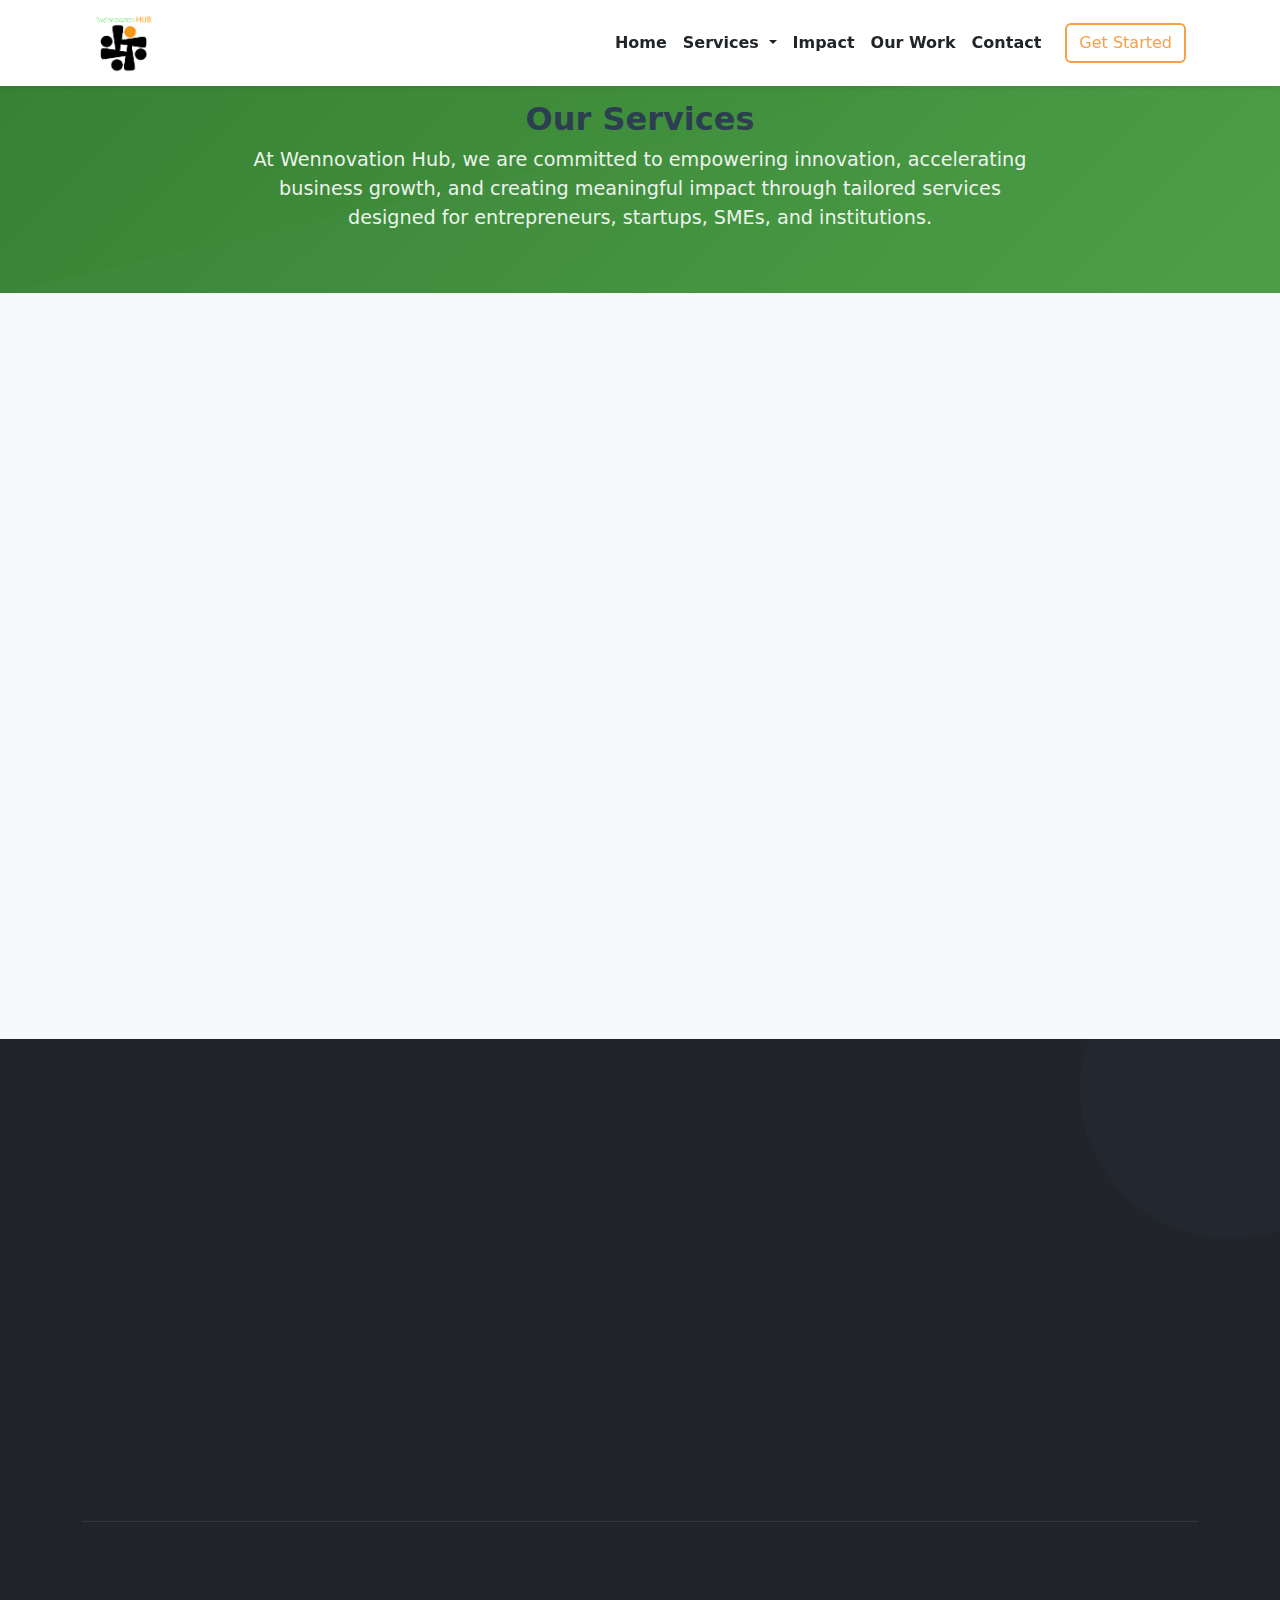
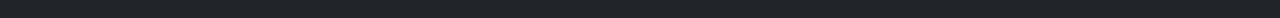
<file: Services.html>
<!DOCTYPE html>
<html lang="en">
<head>
    <meta charset="utf-8" />
    <meta name="viewport" content="width=device-width, initial-scale=1.0" />
    <title>wennovation hub</title>
    <link href="https://cdn.jsdelivr.net/npm/bootstrap@5.3.0/dist/css/bootstrap.min.css" rel="stylesheet">
    <!-- Font Awesome -->
    <link rel="stylesheet" href="https://cdnjs.cloudflare.com/ajax/libs/font-awesome/6.4.0/css/all.min.css">
    <!-- Owl Carousel -->
    <link rel="stylesheet" href="https://cdnjs.cloudflare.com/ajax/libs/OwlCarousel2/2.3.4/assets/owl.carousel.min.css">
    <link rel="stylesheet" href="https://cdnjs.cloudflare.com/ajax/libs/OwlCarousel2/2.3.4/assets/owl.theme.default.min.css">
    <link rel="stylesheet" href="css/style.css" asp-append-version="true" />
    <link href="https://cdn.jsdelivr.net/npm/bootstrap-icons@1.10.5/font/bootstrap-icons.css" rel="stylesheet">
     <link rel="icon" href="images/logo.png" type="image/x-icon">
</head>
<body>
 <!-- Bootstrap Responsive Navbar -->
<nav class="navbar navbar-expand-lg bg-white fixed-top shadow-sm">
  <div class="container px-4">
    <a class="navbar-brand d-flex align-items-center" href="#">
      <img src="images/logo.png" alt="Logo" style="width: 60px;" class="me-2" />
    </a>
    <button class="navbar-toggler" type="button" data-bs-toggle="collapse" data-bs-target="#navbarNav">
      <span class="navbar-toggler-icon"></span>
    </button>

    <div class="collapse navbar-collapse" id="navbarNav">
      <ul class="navbar-nav ms-auto">
        <li class="nav-item">
          <a class="nav-link text-dark fw-semibold" href="index.html">Home</a>
        </li>

        <!-- Services Dropdown -->
        <li class="nav-item dropdown">
          <a class="nav-link dropdown-toggle text-dark fw-semibold" href="#" id="servicesDropdown" role="button" data-bs-toggle="dropdown" aria-expanded="false">
            Services
          </a>
          <ul class="dropdown-menu" aria-labelledby="servicesDropdown">
            <li><a class="dropdown-item" href="Services.html">Co-working and Training</a></li>
            <li><a class="dropdown-item" href="#">Startups/SMEs Business Services</a></li>
            <li><a class="dropdown-item" href="#">Private and Public Sector Innovation</a></li>
            <li><a class="dropdown-item" href="#">Partnerships</a></li><hr/>
            <li><a class="dropdown-item" href="Wennovator.html">Become a wennovator</a></li>
            <!-- Add more items as needed -->
          </ul>
        </li>

        <li class="nav-item">
          <a class="nav-link text-dark fw-semibold" href="impact.html">Impact</a>
        </li>
        <li class="nav-item">
          <a class="nav-link text-dark fw-semibold" href="ourwork.html">Our Work</a>
        </li>
        <li class="nav-item">
          <a class="nav-link text-dark fw-semibold" href="contact.html">Contact</a>
        </li>
      </ul>

      <a href="wennovator.html" class="custom-outline btn btn-md mt-3 mt-lg-0 ms-lg-3">Get Started</a>
    </div>
  </div>
</nav>
 <!-- Services Header -->
    <header class="services-header">
        <div class="container">
            <h2>Our Services</h2>
            <p>At Wennovation Hub, we are committed to empowering innovation, accelerating business growth, and creating meaningful impact through tailored services designed for entrepreneurs, startups, SMEs, and institutions.</p>
        </div>
    </header>

    <!-- Services Section -->
    <section class="services-section">
        <div class="container">
            <!-- Service 1: Co-working Spaces & Trainings -->
            <div class="service-card" id="card1">
                <div class="service-number">1</div>
                <div class="service-header" onclick="toggleService(1)">
                    <h2>Co-working Spaces & Trainings</h2>
                    <i class="fas fa-chevron-down"></i>
                </div>
                <div class="service-content" id="service-1">
                    <p class="service-intro">Your Launchpad for Innovation and Collaboration</p>
                    <p>At Wennovation Hub, our co-working spaces are more than just desks and chairs, they're vibrant communities where founders, freelancers, creatives, and remote teams connect, collaborate, and thrive. Whether you're launching a startup, working independently, or looking for a creative space to build your idea, our hub is designed to support your journey.</p>
                    
                    <div class="what-we-offer">
                        <h3 class="section-title">What We Offer</h3>
                        <ul class="custom-list">
                            <li><strong>Flexible membership options</strong> – daily, weekly, and monthly plans to fit your workflow.</li>
                            <li><strong>Modern workspaces</strong> – fully equipped with high-speed internet, stable power, and serene work environments.</li>
                            <li><strong>Training and capacity-building programs</strong> – covering entrepreneurship, digital skills, business strategy, and soft skills.</li>
                            <li><strong>Community networking events</strong> – including pitch sessions, founders' clinics, and masterclasses with experts.</li>
                        </ul>
                    </div>
                    
                    <div class="who-its-for">
                        <h3 class="section-title">Who It's For</h3>
                        <ul class="custom-list">
                            <li><strong>Startup founders</strong> and small teams</li>
                            <li><strong>Freelancers</strong> and remote workers</li>
                            <li><strong>Young professionals</strong> and aspiring entrepreneurs</li>
                            <li><strong>NGOs</strong> and social innovators</li>
                        </ul>
                    </div>
                    
                    <div class="benefits">
                        <h3 class="section-title">Benefits</h3>
                        <ul class="custom-list">
                            <li><strong>Affordable</strong>, reliable work environment</li>
                            <li>Access to <strong>knowledge-sharing communities</strong></li>
                            <li>Opportunities to join <strong>Wennovation programs</strong></li>
                            <li><strong>Mentorship</strong> and peer support</li>
                        </ul>
                    </div>
                    
                    <a href="#" class="btn">Book a space <i class="fas fa-arrow-right"></i></a>
                </div>
            </div>
            
            <!-- Service 2: Startup & SME Business Services -->
            <div class="service-card">
                <div class="service-number">2</div>
                <div class="service-header" onclick="toggleService(2)">
                    <h2>Startup & SME Business Services</h2>
                    <i class="fas fa-chevron-down"></i>
                </div>
                <div class="service-content" id="service-2">
                    <p class="service-intro">We Help You Build, Validate, and Grow Your Business</p>
                    <p>Wennovation Hub provides structured support to help startups and small businesses thrive, from ideation and MVP development to customer acquisition, fundraising, and scale.</p>
                    
                    <div class="highlight-box">
                        <p><strong>Proven track record:</strong> Over 450 startups supported with access to mentors, investors, and strategic networks.</p>
                    </div>
                    
                    <div class="what-we-offer">
                        <h3 class="section-title">Our Core Offerings</h3>
                        <ul class="custom-list">
                            <li><strong>Pre-incubation & Incubation Programs</strong> – For early-stage founders seeking to build viable business models and MVPs.</li>
                            <li><strong>Acceleration Programs</strong> – For growing startups looking to scale, expand to new markets, or raise investment.</li>
                            <li><strong>Business Advisory & Coaching</strong> – One-on-one support to help you clarify your strategy, navigate challenges, and stay investor-ready.</li>
                            <li><strong>Investment Readiness Support</strong> – Get help with developing your pitch deck, financials, projections, and business plans.</li>
                            <li><strong>Startup Diagnostics</strong> – We assess your current business health and help you identify your growth path.</li>
                        </ul>
                    </div>
                    
                    <div class="who-its-for">
                        <h3 class="section-title">Who It's For</h3>
                        <ul class="custom-list">
                            <li><strong>Early-stage founders</strong> with an idea or MVP</li>
                            <li><strong>SMEs</strong> looking to grow operations or enter new markets</li>
                            <li><strong>Startups</strong> preparing for fundraising</li>
                            <li><strong>Youth-led or women-led</strong> enterprises</li>
                        </ul>
                    </div>
                    
                    <a href="#" class="btn">Apply to our programs <i class="fas fa-arrow-right"></i></a>
                </div>
            </div>
            
            <!-- Service 3: Public & Private Sector Innovation -->
            <div class="service-card">
                <div class="service-number">3</div>
                <div class="service-header" onclick="toggleService(3)">
                    <h2>Public & Private Sector Innovation</h2>
                    <i class="fas fa-chevron-down"></i>
                </div>
                <div class="service-content" id="service-3">
                    <p class="service-intro">Driving Social and Economic Impact Through Innovation</p>
                    <p>Wennovation Hub partners with public institutions, donor organizations, and corporate entities to design, implement, and scale impactful innovation programs that address pressing socio-economic challenges.</p>
                    <p>We are experts in innovation program design, implementation, youth empowerment, digital transformation, and ecosystem building.</p>
                    
                    <div class="what-we-offer">
                        <h3 class="section-title">What We Do</h3>
                        <ul class="custom-list">
                            <li><strong>Innovation Challenge Design & Management</strong> – Co-creating open calls and hackathons that generate viable solutions to sectoral problems.</li>
                            <li><strong>Youth & Women Empowerment Programs</strong> – Training and supporting underrepresented groups with entrepreneurship and employability skills.</li>
                            <li><strong>Policy & Ecosystem Advisory</strong> – Working with governments and stakeholders to foster enabling environments for innovation.</li>
                            <li><strong>Research & Implementation Support</strong> – Conducting market studies, user research, and managing project execution end-to-end.</li>
                        </ul>
                    </div>
                    
                    <div class="who-its-for">
                        <h3 class="section-title">Target Collaborators</h3>
                        <ul class="custom-list">
                            <li><strong>Federal and state</strong> governments</li>
                            <li><strong>Development agencies</strong> and donor organizations</li>
                            <li><strong>NGOs</strong> and impact-driven corporates</li>
                            <li><strong>International</strong> organizations</li>
                        </ul>
                    </div>
                    
                    <div class="benefits">
                        <h3 class="section-title">Impact Snapshot</h3>
                        <div class="impact-snapshot">
                            <div class="impact-grid">
                                <div class="impact-item">
                                    <div class="impact-icon">
                                        <i class="fas fa-users"></i>
                                    </div>
                                    <div class="impact-text">50,000+ youth trained</div>
                                </div>
                                <div class="impact-item">
                                    <div class="impact-icon">
                                        <i class="fas fa-female"></i>
                                    </div>
                                    <div class="impact-text">150+ female-led businesses supported</div>
                                </div>
                                <div class="impact-item">
                                    <div class="impact-icon">
                                        <i class="fas fa-briefcase"></i>
                                    </div>
                                    <div class="impact-text">12,500+ jobs created</div>
                                </div>
                                <div class="impact-item">
                                    <div class="impact-icon">
                                        <i class="fas fa-handshake"></i>
                                    </div>
                                    <div class="impact-text">Collaboration with GIZ, Mastercard Foundation</div>
                                </div>
                            </div>
                        </div>
                    </div>
                    
                    <a href="#" class="btn">Partner with us <i class="fas fa-arrow-right"></i></a>
                </div>
            </div>
            
            <!-- Service 4: Partnerships -->
            <div class="service-card">
                <div class="service-number">4</div>
                <div class="service-header" onclick="toggleService(4)">
                    <h2>Partnerships</h2>
                    <i class="fas fa-chevron-down"></i>
                </div>
                <div class="service-content" id="service-4">
                    <p class="service-intro">Collaborate with Us to Power Africa's Innovation Future</p>
                    <p>Our strategic partnerships fuel the impact we create across Nigeria and beyond. Wennovation Hub works with a wide range of organizations to design custom programs, empower entrepreneurs, and advance inclusive innovation.</p>
                    <p>Whether you are looking to invest in local talent, support community development, or accelerate tech adoption, we are your trusted on-ground partner.</p>
                    
                    <div class="what-we-offer">
                        <h3 class="section-title">Types of Partnerships</h3>
                        <ul class="custom-list">
                            <li><strong>Corporate Innovation Partnerships</strong> – Co-create sector-specific challenges or innovation labs.</li>
                            <li><strong>Development & Impact Partnerships</strong> – Design programs that empower vulnerable populations, youth, and women.</li>
                            <li><strong>Academic & Research Collaborations</strong> – Connect with the next generation of problem-solvers and changemakers.</li>
                            <li><strong>Event & Knowledge-Sharing Partnerships</strong> – Leverage our ecosystem to host meetups, demo days, or thought leadership events.</li>
                        </ul>
                    </div>
                    
                    <div class="benefits">
                        <h3 class="section-title">Why Partner With Us</h3>
                        <ul class="custom-list">
                            <li><strong>Nigeria's longest-standing</strong> innovation hub</li>
                            <li><strong>Presence across multiple locations</strong> and deep community roots</li>
                            <li><strong>Data-driven approach</strong> to program design and delivery</li>
                            <li>Access to a <strong>diverse pipeline</strong> of startups, mentors, and thought leaders</li>
                        </ul>
                    </div>
                    
                    <a href="#" class="btn">Contact us <i class="fas fa-arrow-right"></i></a>
                </div>
            </div>
        </div>
    </section>
<footer class="footer-section bg-dark text-white pt-6 pb-4">
        <div class="container">
            <div class="row g-5 mt-3">
                <!-- Company Info -->
                <div class="col-lg-4">
                    <div class="footer-brand mb-4">
                        <img src="images/footer-logo.png" alt="Logo" style="width: 60px;" class="me-2" />
                        <p class="text-white">Empowering the next generation of innovators through collaboration and cutting-edge technology.</p>
                    </div>
                    <div class="social-links mb-4">
                        <h5 class="text-white mb-3">Connect With Us</h5>
                        <div class="d-flex gap-3">
                            <a href="https://x.com/wennovation?s=11" class="social-icon"><i class="fab fa-twitter"></i></a>
                            <a href="https://www.linkedin.com/company/wennovationhub/" class="social-icon"><i class="fab fa-linkedin-in"></i></a>
                            <a href="https://www.facebook.com/wennovationhub?mibextid=kFxxJD" class="social-icon"><i class="fab fa-facebook-f"></i></a>
                            <a href="#" class="social-icon"><i class="fab fa-instagram"></i></a>
                            <a href="https://www.instagram.com/wennovation.hub?igsh=YjUyZDU3ZDFjeTBi" class="social-icon"><i class="fab fa-youtube"></i></a>
                        </div>
                    </div>
                    <div class="newsletter">
                        <h5 class="text-white mb-3">Stay Updated</h5>
                        <form class="d-flex">
                            <input type="email" class="form-control rounded-0" placeholder="Your email">
                            <button class="btn btn-success rounded-0" style="max-height: fit-content;" type="submit">
                                <i class="fas fa-paper-plane"></i>
                            </button>
                        </form>
                    </div>
                </div>

                <!-- Quick Links -->
                <div class="col-lg-2 col-md-4">
                    <h5 class="text-white mb-4">Quick Links</h5>
                    <ul class="footer-links list-unstyled">
                        <li><a href="/">Home</a></li>
                        <li><a href="services">Services</a></li>
                        <li><a href="impact">Impact</a></li>
                        <li><a href="our-works">Our Works</a></li>
                        <li><a href="meet-our-team">Our Team</a></li>
                        <li><a href="/contact">Contact</a></li>
                    </ul>
                </div>

                <!-- Services -->
                <div class="col-lg-2 col-md-4">
                    <h5 class="text-white mb-4">Services</h5>
                    <ul class="footer-links list-unstyled">
                        <li><a href="#">Co-working and Training</a></li>
                        <li><a href="#">Startups/SMEs Business Services</a></li>
                        <li><a href="#">Private and Public Sector Innovation</a></li>
                        <li><a href="#">Partnerships</a></li>
                    </ul>
                </div>

                <!-- Contact Info -->
                <div class="col-lg-4 col-md-4">
                    <h5 class="text-white mb-4">Contact Us</h5>
                    <ul class="contact-info list-unstyled">
                        <li class="mb-3">
                            <i class="fas fa-map-marker-alt text-success me-2"></i>
                            <span>2a Loius Solomon Close, Victoria Island Lagos.</span>
                        </li>
                        <li class="mb-3">
                            <i class="fas fa-phone-alt text-success me-2"></i>
                            <span>+234 912 797 2803</span>
                        </li>
                        <li class="mb-3">
                            <i class="fas fa-envelope text-success me-2"></i>
                            <span>Support@wennovationhub.org</span>
                        </li>
                        <li class="mb-3">
                            <i class="fas fa-clock text-success me-2"></i>
                            <span>Mon-Fri: 9AM - 6PM</span>
                        </li>
                    </ul>
                </div>
            </div>

            <hr class="my-5 border-secondary">

            <!-- Copyright & Legal -->
            <div class="row align-items-center">
                <div class="col-md-6 text-center text-md-start mb-3 mb-md-0">
                    <p class="legal-links mb-0">&copy; 2025 WennovationHub. All rights reserved.</p>
                </div>
                <div class="col-md-6 text-center text-md-end">
                    <ul class="legal-links list-inline mb-0">
                        <li class="list-inline-item"><a href="#">Privacy Policy</a></li>
                        <li class="list-inline-item"><a href="#">Terms of Service</a></li>
                        <li class="list-inline-item"><a href="#">Cookie Policy</a></li>
                    </ul>
                </div>
            </div>
        </div>

        <!-- Back to Top Button -->
        <button id="backToTop" class="btn btn-warning rounded-circle back-to-top">
            <i class="fas fa-arrow-up"></i>
        </button>
    </footer>
     <script src="/js/script.js"></script>
    <!-- jQuery -->
    <script src="https://code.jquery.com/jquery-3.6.0.min.js"></script>
    <!-- Bootstrap JS -->
    <script src="https://cdn.jsdelivr.net/npm/bootstrap@5.3.0/dist/js/bootstrap.bundle.min.js"></script>
    <!-- Owl Carousel -->
    <script src="https://cdnjs.cloudflare.com/ajax/libs/OwlCarousel2/2.3.4/owl.carousel.min.js"></script>
    <!-- Custom JS -->
 
    
    <!-- @await RenderSectionAsync("Scripts", required: false) -->
</body>
</html>
</file>
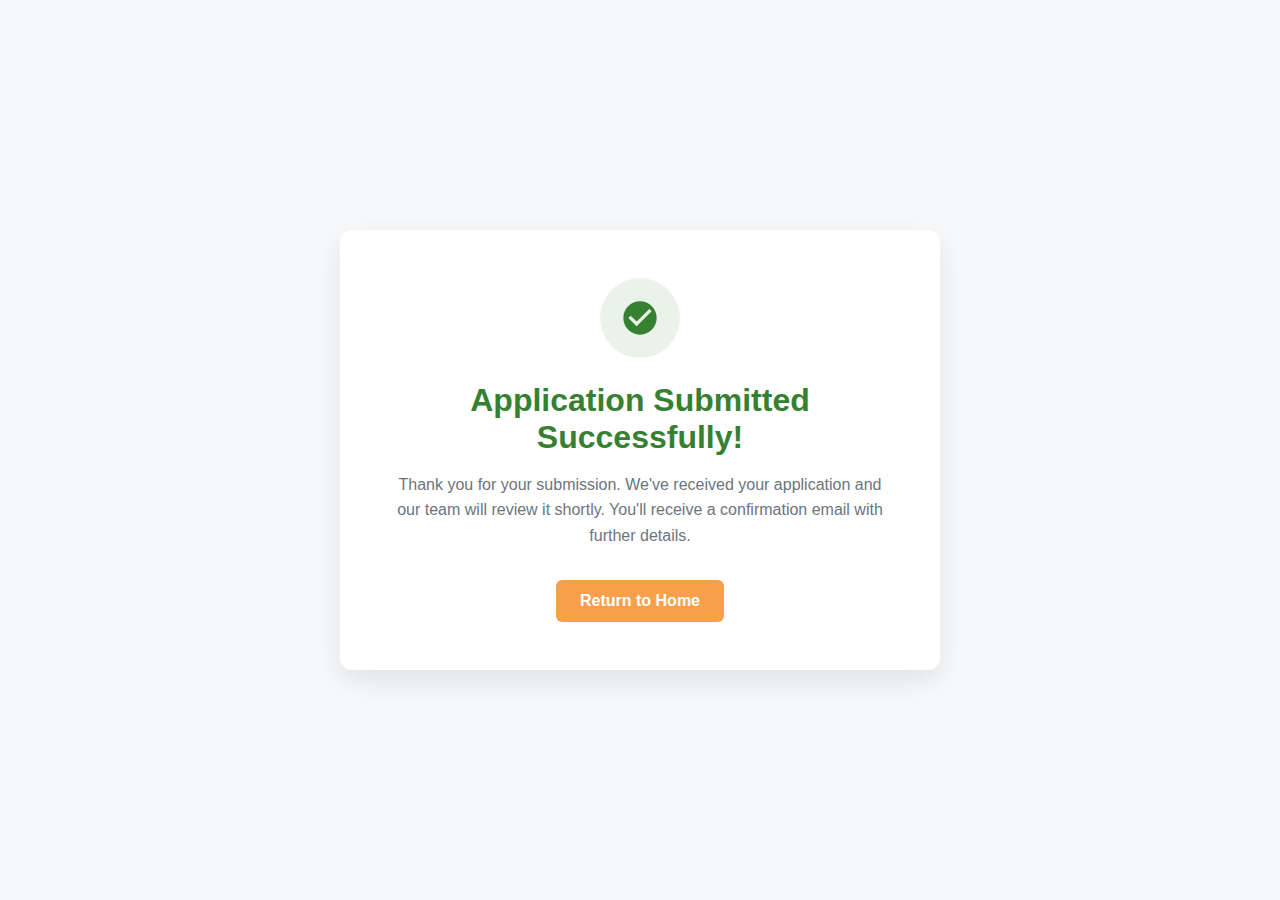
<file: Success.html>
<!DOCTYPE html>
<html lang="en">
<head>
    <meta charset="UTF-8">
    <meta name="viewport" content="width=device-width, initial-scale=1.0">
    <title>Application Submitted Successfully</title>
    <style>
        :root {
            --primary-color: #f79f4a;
            --primary-light: rgba(247, 159, 74, 0.1);
            --secondary: #368032;
            --secondary-light: rgba(54, 128, 50, 0.1);
            --light: #f8f9fa;
            --dark: #2a2d34;
            --gray: #6c757d;
            --transition: all 0.4s cubic-bezier(0.175, 0.885, 0.32, 1.275);
        }

        * {
            margin: 0;
            padding: 0;
            box-sizing: border-box;
            font-family: 'Segoe UI', Tahoma, Geneva, Verdana, sans-serif;
        }

        body {
            background-color: var(--light);
            color: var(--dark);
            min-height: 100vh;
            display: flex;
            justify-content: center;
            align-items: center;
            padding: 2rem;
        }

        .success-container {
            max-width: 600px;
            width: 100%;
            background: white;
            border-radius: 12px;
            box-shadow: 0 10px 30px rgba(0, 0, 0, 0.1);
            padding: 3rem;
            text-align: center;
            transform: translateY(0);
            opacity: 1;
            animation: fadeInUp 0.6s ease-out;
        }

        keyframes fadeInUp {
            from {
                opacity: 0;
                transform: translateY(20px);
            }
            to {
                opacity: 1;
                transform: translateY(0);
            }
        }

        .success-icon {
            width: 80px;
            height: 80px;
            background-color: var(--secondary-light);
            border-radius: 50%;
            display: inline-flex;
            justify-content: center;
            align-items: center;
            margin-bottom: 1.5rem;
        }

        .success-icon svg {
            width: 40px;
            height: 40px;
            fill: var(--secondary);
        }

        h1 {
            color: var(--secondary);
            margin-bottom: 1rem;
            font-size: 2rem;
        }

        p {
            color: var(--gray);
            margin-bottom: 2rem;
            line-height: 1.6;
        }

        .btn {
            display: inline-block;
            padding: 0.75rem 1.5rem;
            background-color: var(--primary-color);
            color: white;
            text-decoration: none;
            border-radius: 6px;
            font-weight: 600;
            transition: var(--transition);
            border: none;
            cursor: pointer;
        }

        .btn:hover {
            background-color: #e68e3a;
            transform: translateY(-2px);
            box-shadow: 0 5px 15px rgba(247, 159, 74, 0.3);
        }

        @media (max-width: 768px) {
            .success-container {
                padding: 2rem;
            }
            
            h1 {
                font-size: 1.5rem;
            }
        }
    </style>
</head>
<body>
    <div class="success-container">
        <div class="success-icon">
            <svg xmlns="http://www.w3.org/2000/svg" viewBox="0 0 24 24">
                <path d="M12 2C6.48 2 2 6.48 2 12s4.48 10 10 10 10-4.48 10-10S17.52 2 12 2zm-2 15l-5-5 1.41-1.41L10 14.17l7.59-7.59L19 8l-9 9z"/>
            </svg>
        </div>
        <h1>Application Submitted Successfully!</h1>
        <p>Thank you for your submission. We've received your application and our team will review it shortly. You'll receive a confirmation email with further details.</p>
        <a href="/" class="btn">Return to Home</a>
    </div>
</body>
</html>
</file>
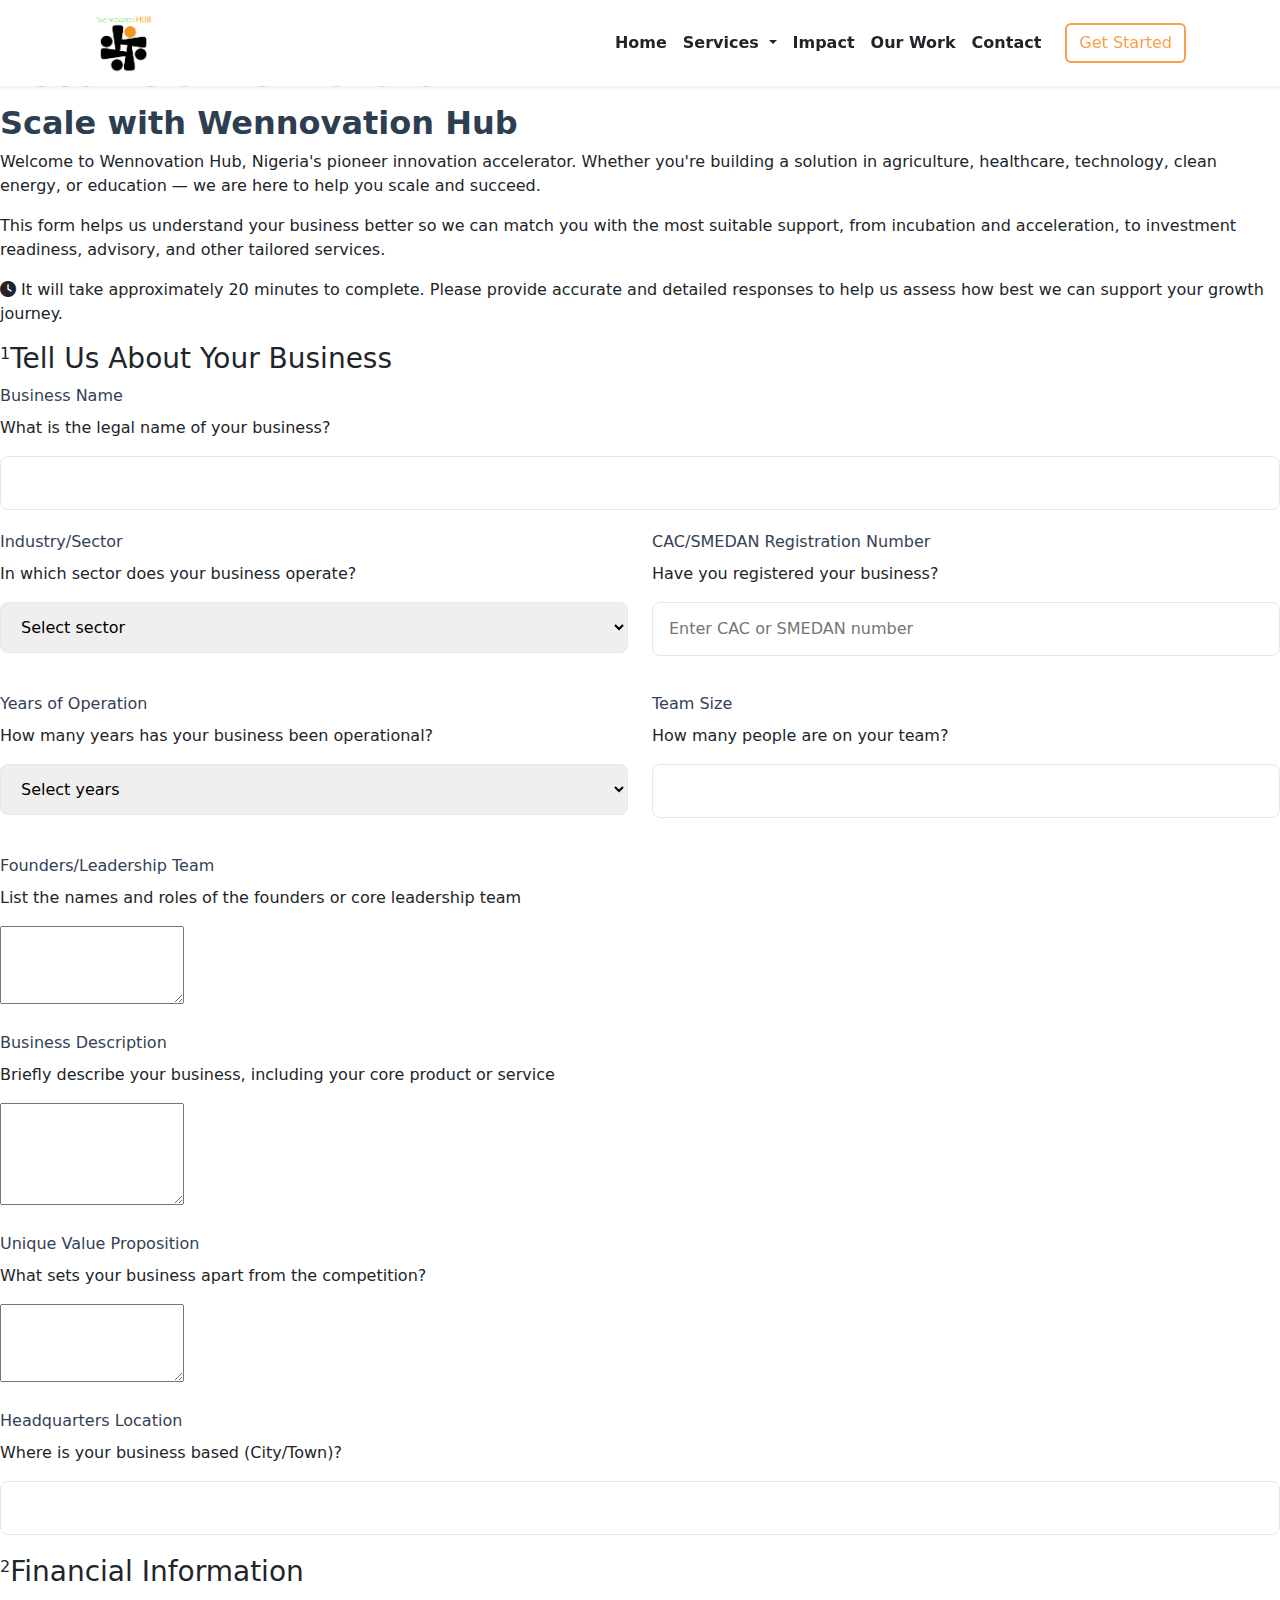
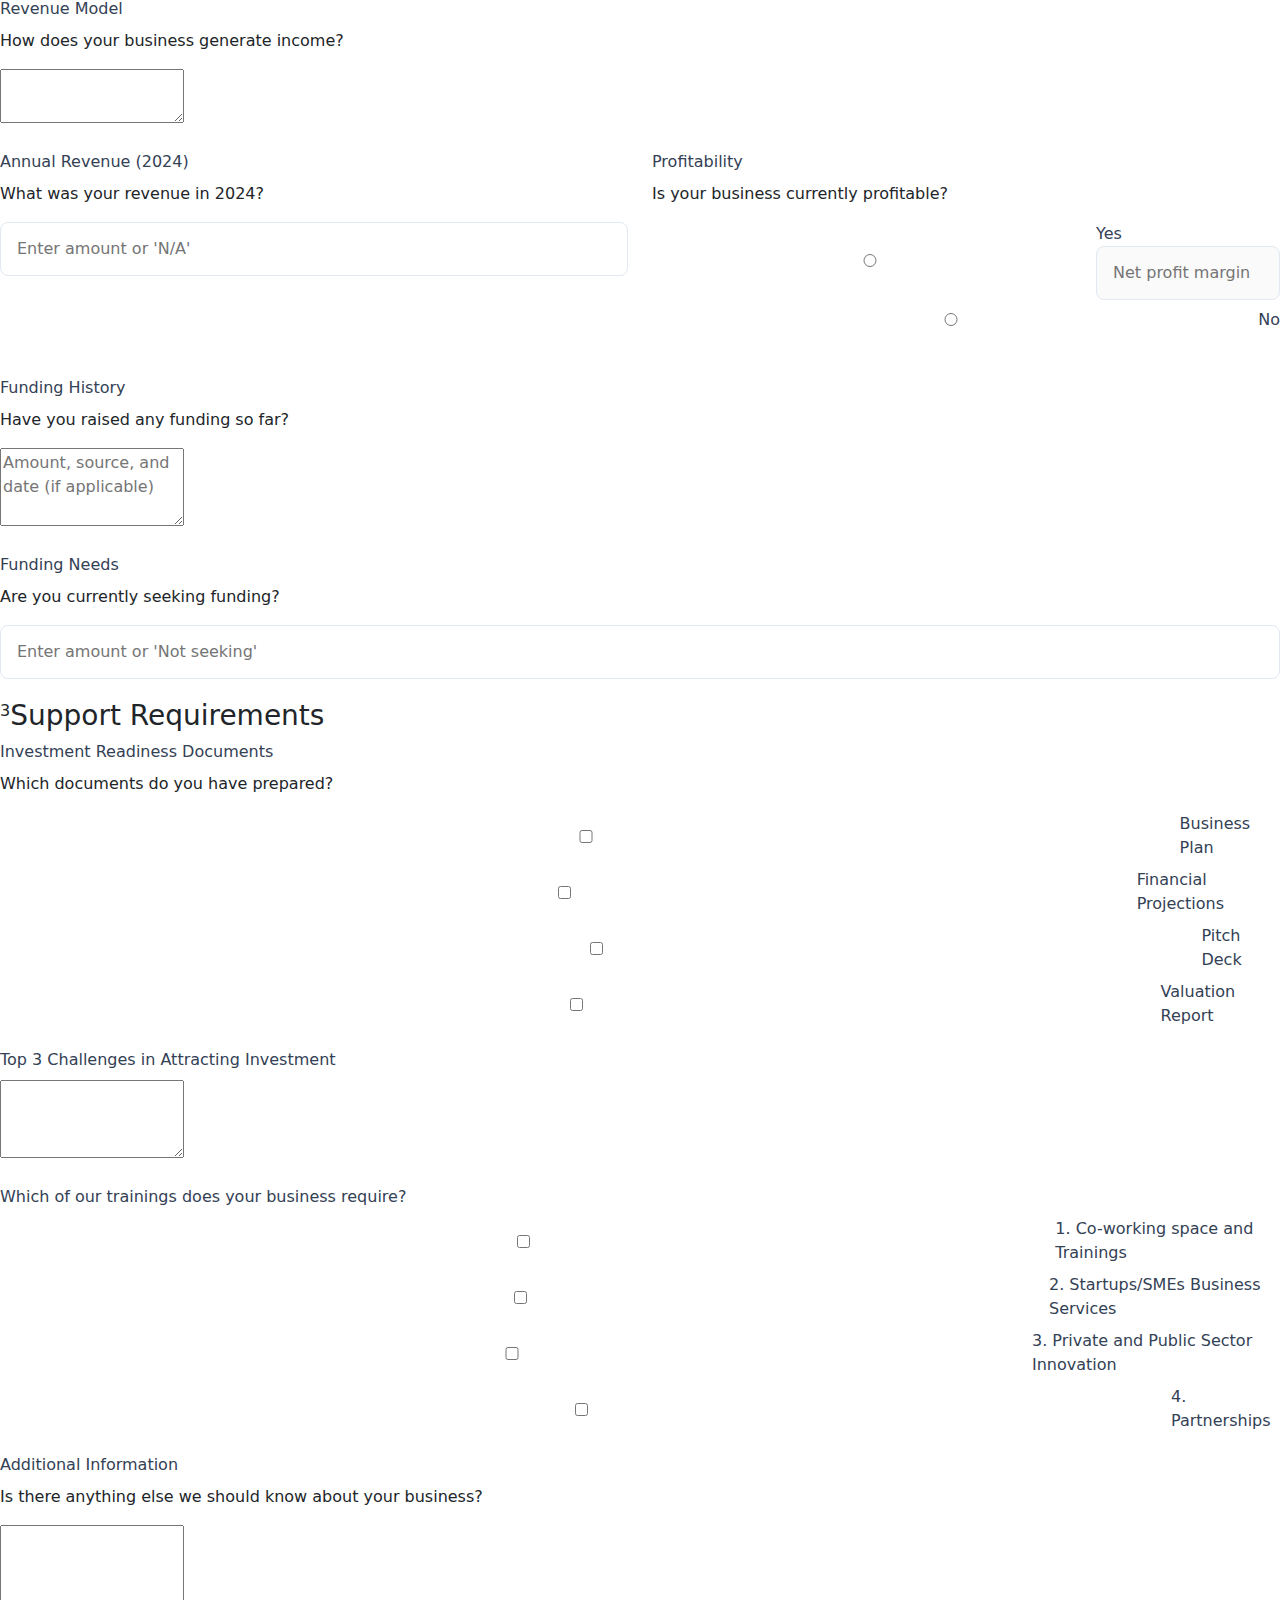
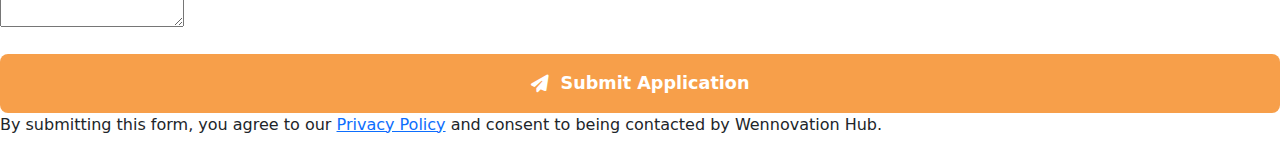
<file: Wennovator.html>
<!DOCTYPE html>
<html lang="en">
<head>
    <meta charset="utf-8" />
    <meta name="viewport" content="width=device-width, initial-scale=1.0" />
    <title>wennovation hub</title>
    <link href="https://cdn.jsdelivr.net/npm/bootstrap@5.3.0/dist/css/bootstrap.min.css" rel="stylesheet">
    <!-- Font Awesome -->
    <link rel="stylesheet" href="https://cdnjs.cloudflare.com/ajax/libs/font-awesome/6.4.0/css/all.min.css">
    <!-- Owl Carousel -->
    <link rel="stylesheet" href="https://cdnjs.cloudflare.com/ajax/libs/OwlCarousel2/2.3.4/assets/owl.carousel.min.css">
    <link rel="stylesheet" href="https://cdnjs.cloudflare.com/ajax/libs/OwlCarousel2/2.3.4/assets/owl.theme.default.min.css">
    <link rel="stylesheet" href="css/style.css" asp-append-version="true" />
    <link href="https://cdn.jsdelivr.net/npm/bootstrap-icons@1.10.5/font/bootstrap-icons.css" rel="stylesheet">
     <link rel="icon" href="images/logo.png" type="image/x-icon">
</head>
<body>
 <!-- Bootstrap Responsive Navbar -->
<nav class="navbar navbar-expand-lg bg-white fixed-top shadow-sm">
  <div class="container px-4">
    <a class="navbar-brand d-flex align-items-center" href="#">
      <img src="images/logo.png" alt="Logo" style="width: 60px;" class="me-2" />
    </a>
    <button class="navbar-toggler" type="button" data-bs-toggle="collapse" data-bs-target="#navbarNav">
      <span class="navbar-toggler-icon"></span>
    </button>

    <div class="collapse navbar-collapse" id="navbarNav">
      <ul class="navbar-nav ms-auto">
        <li class="nav-item">
          <a class="nav-link text-dark fw-semibold" href="index.html">Home</a>
        </li>

        <!-- Services Dropdown -->
        <li class="nav-item dropdown">
          <a class="nav-link dropdown-toggle text-dark fw-semibold" href="#" id="servicesDropdown" role="button" data-bs-toggle="dropdown" aria-expanded="false">
            Services
          </a>
          <ul class="dropdown-menu" aria-labelledby="servicesDropdown">
            <li><a class="dropdown-item" href="Services.html">Co-working and Training</a></li>
            <li><a class="dropdown-item" href="#">Startups/SMEs Business Services</a></li>
            <li><a class="dropdown-item" href="#">Private and Public Sector Innovation</a></li>
            <li><a class="dropdown-item" href="#">Partnerships</a></li><hr/>
            <li><a class="dropdown-item" href="Wennovator.html">Become a wennovator</a></li>
            <!-- Add more items as needed -->
          </ul>
        </li>

        <li class="nav-item">
          <a class="nav-link text-dark fw-semibold" href="impact.html">Impact</a>
        </li>
        <li class="nav-item">
          <a class="nav-link text-dark fw-semibold" href="ourwork.html">Our Work</a>
        </li>
        <li class="nav-item">
          <a class="nav-link text-dark fw-semibold" href="contact.html">Contact</a>
        </li>
      </ul>

      <a href="wennovator.html" class="custom-outline btn btn-md mt-3 mt-lg-0 ms-lg-3">Get Started</a>
    </div>
  </div>
</nav>
<div class="wennovator-container mt-5">
    <div class="header-section">
        <h1 class="text-gradient mt-5">Become a <span class="highlight">Wennovator</span></h1>
        <h2>Scale with Wennovation Hub</h2>
        <div class="intro-box">
            <p>Welcome to Wennovation Hub, Nigeria's pioneer innovation accelerator. Whether you're building a solution in agriculture, healthcare, technology, clean energy, or education — we are here to help you scale and succeed.</p>
            <p>This form helps us understand your business better so we can match you with the most suitable support, from incubation and acceleration, to investment readiness, advisory, and other tailored services.</p>
            <p class="time-estimate"><i class="fas fa-clock"></i> It will take approximately 20 minutes to complete. Please provide accurate and detailed responses to help us assess how best we can support your growth journey.</p>
        </div>
    </div>

    <form class="wennovator-form"  method="post" action="/home/wennovator">
        <!-- Section 1: Business Information -->
        <div class="form-section">
            <div class="section-header"  style="display: flex;">
                <div class="section-number">1</div>
                <h3>Tell Us About Your Business</h3>
            </div>

            <div class="form-group">
                <label for="businessName">Business Name</label>
                <p class="subtext">What is the legal name of your business?</p>
                <input type="text" id="businessName" name="businessName" required>
            </div>

            <div class="form-row">
                <div class="form-group">
                    <label for="industry">Industry/Sector</label>
                    <p class="subtext">In which sector does your business operate?</p>
                    <select id="industry" name="industry" required>
                        <option value="">Select sector</option>
                        <option value="technology">Technology</option>
                        <option value="agriculture">Agriculture</option>
                        <option value="healthcare">Healthcare</option>
                        <option value="education">Education</option>
                        <option value="clean-energy">Clean Energy</option>
                        <option value="other">Other</option>
                    </select>
                </div>
                <div class="form-group">
                    <label for="registrationNumber">CAC/SMEDAN Registration Number</label>
                    <p class="subtext">Have you registered your business?</p>
                    <input type="text" id="registrationNumber" name="registrationNumber" placeholder="Enter CAC or SMEDAN number">
                </div>
            </div>

            <div class="form-row">
                <div class="form-group">
                    <label for="yearsOperation">Years of Operation</label>
                    <p class="subtext">How many years has your business been operational?</p>
                    <select id="yearsOperation" name="yearsOperation" required>
                        <option value="">Select years</option>
                        <option value="0-1">0-1 years</option>
                        <option value="1-3">1-3 years</option>
                        <option value="3-5">3-5 years</option>
                        <option value="5+">5+ years</option>
                    </select>
                </div>
                <div class="form-group">
                    <label for="teamSize">Team Size</label>
                    <p class="subtext">How many people are on your team?</p>
                    <input type="number" id="teamSize" name="teamSize" min="1" required>
                </div>
            </div>

            <div class="form-group">
                <label for="founders">Founders/Leadership Team</label>
                <p class="subtext">List the names and roles of the founders or core leadership team</p>
                <textarea id="founders" name="founders" rows="3" required></textarea>
            </div>

            <div class="form-group">
                <label for="businessDescription">Business Description</label>
                <p class="subtext">Briefly describe your business, including your core product or service</p>
                <textarea id="businessDescription" name="businessDescription" rows="4" required></textarea>
            </div>

            <div class="form-group">
                <label for="valueProposition">Unique Value Proposition</label>
                <p class="subtext">What sets your business apart from the competition?</p>
                <textarea id="valueProposition" name="valueProposition" rows="3" required></textarea>
            </div>

            <div class="form-group">
                <label for="headquarters">Headquarters Location</label>
                <p class="subtext">Where is your business based (City/Town)?</p>
                <input type="text" id="headquarters" name="headquarters" required>
            </div>
        </div>

        <!-- Section 2: Financial Information -->
        <div class="form-section">
            <div class="section-header"  style="display: flex;">
                <div class="section-number">2</div>
                <h3>Financial Information</h3>
            </div>

            <div class="form-group">
                <label for="revenueModel">Revenue Model</label>
                <p class="subtext">How does your business generate income?</p>
                <textarea id="revenueModel" name="revenueModel" rows="2" required></textarea>
            </div>

            <div class="form-row">
                <div class="form-group">
                    <label for="annualRevenue">Annual Revenue (2024)</label>
                    <p class="subtext">What was your revenue in 2024?</p>
                    <input type="text" id="annualRevenue" name="annualRevenue" placeholder="Enter amount or 'N/A'">
                </div>
                <div class="form-group">
                    <label>Profitability</label>
                    <p class="subtext">Is your business currently profitable?</p>
                    <div class="radio-group">
                        <label class="radio-option">
                            <input type="radio" name="profitability" value="yes" required>
                            <div class="radio-input-group">
                                <span>Yes</span>
                                <input type="text" class="inline-input" name="profitMargin" placeholder="Net profit margin" disabled>
                            </div>
                        </label>
                        <label class="radio-option">
                            <input type="radio" name="profitability" value="no">
                            <span>No</span>
                        </label>
                    </div>
                </div>
            </div>

            <div class="form-group">
                <label for="fundingHistory">Funding History</label>
                <p class="subtext">Have you raised any funding so far?</p>
                <textarea id="fundingHistory" name="fundingHistory" rows="3" placeholder="Amount, source, and date (if applicable)"></textarea>
            </div>

            <div class="form-group">
                <label for="fundingNeeds">Funding Needs</label>
                <p class="subtext">Are you currently seeking funding?</p>
                <input type="text" id="fundingNeeds" name="fundingNeeds" placeholder="Enter amount or 'Not seeking'">
            </div>
        </div>

        <!-- Section 3: Support Needs -->
        <div class="form-section">
            <div class="section-header" style="display: flex;">
                <div class="section-number">3</div>
                <h3>Support Requirements</h3>
            </div>

            <div class="form-group">
                <label>Investment Readiness Documents</label>
                <p class="subtext">Which documents do you have prepared?</p>
                <div class="checkbox-group">
                    <label class="checkbox-option">
                        <input type="checkbox" name="documents" value="businessPlan">
                        <span>Business Plan</span>
                    </label>
                    <label class="checkbox-option">
                        <input type="checkbox" name="documents" value="financialProjections">
                        <span>Financial Projections</span>
                    </label>
                    <label class="checkbox-option">
                        <input type="checkbox" name="documents" value="pitchDeck">
                        <span>Pitch Deck</span>
                    </label>
                    <label class="checkbox-option">
                        <input type="checkbox" name="documents" value="valuationReport">
                        <span>Valuation Report</span>
                    </label>
                </div>
            </div>
            <div class="form-group">
                <label for="investmentChallenges">Top 3 Challenges in Attracting Investment</label>
                <textarea id="investmentChallenges" name="investmentChallenges" rows="3"></textarea>
            </div>

            <div class="form-group">
                <label>Which of our trainings does your business require?</label>
                <div class="checkbox-group">
                    <label class="checkbox-option">
                        <input type="checkbox" name="trainings" value="coworking">
                        <span>1. Co-working space and Trainings</span>
                    </label>
                    <label class="checkbox-option">
                        <input type="checkbox" name="trainings" value="businessServices">
                        <span>2. Startups/SMEs Business Services</span>
                    </label>
                    <label class="checkbox-option">
                        <input type="checkbox" name="trainings" value="innovation">
                        <span>3. Private and Public Sector Innovation</span>
                    </label>
                    <label class="checkbox-option">
                        <input type="checkbox" name="trainings" value="partnerships">
                        <span>4. Partnerships</span>
                    </label>
                </div>
            </div>

            <div class="form-group">
                <label for="additionalInfo">Additional Information</label>
                <p class="subtext">Is there anything else we should know about your business?</p>
                <textarea id="additionalInfo" name="additionalInfo" rows="4"></textarea>
            </div>
        </div>

        <div class="form-footer">
            <button type="submit" class="submit-btn">
                <i class="fas fa-paper-plane"></i> Submit Application
            </button>
            <p class="privacy-notice">By submitting this form, you agree to our <a href="#">Privacy Policy</a> and consent to being contacted by Wennovation Hub.</p>
        </div>
    </form>
</div>

<script>
    document.addEventListener('DOMContentLoaded', function() {
        // Enable profit margin input when "Yes" is selected
        const profitabilityRadios = document.querySelectorAll('input[name="profitability"]');
        const profitMarginInput = document.querySelector('input[name="profitMargin"]');
        
        profitabilityRadios.forEach(radio => {
            radio.addEventListener('change', function() {
                if (this.value === 'yes') {
                    profitMarginInput.disabled = false;
                    profitMarginInput.required = true;
                } else {
                    profitMarginInput.disabled = true;
                    profitMarginInput.required = false;
                    profitMarginInput.value = '';
                }
            });
        });
    });
</script>
</file>
<file: css/style.css>
:root {
    --primary-color: #f79f4a;
    --primary-light: rgba(247, 159, 74, 0.1);
    --secondary: #368032;
    --secondary-light: rgba(54, 128, 50, 0.1);
    --light: #f8f9fa;
    --dark: #2a2d34;
    --gray: #6c757d;
    --transition: all 0.4s cubic-bezier(0.175, 0.885, 0.32, 1.275);
}

        
        /* General Styles */
.text-orange {
    color: #f79f4a;
}

.text-green {
    color: #368032;
}

/* Video Header Styles */
.video-header {
    position: relative;
    height: 100vh;
    width: 100%;
    overflow: hidden;
}

.video-bg {
    position: absolute;
    top: 0;
    left: 0;
    min-width: 100%;
    min-height: 100%;
    width: auto;
    height: auto;
    object-fit: center;
    z-index: -2;
}

.overlay {
    position: absolute;
    top: 0;
    left: 0;
    width: 100%;
    height: 100%;
    background: rgba(0, 0, 0, 0.6);
    z-index: -1;
}

.content {
    z-index: 1;
    position: relative;
}

/* Who We Are Section */
.who-we-are-section {
    position: relative;
    min-height: 100vh;
    color: white;
}

.who-we-are-section .overlay {
    position: absolute;
    top: 0;
    left: 0;
    width: 100%;
    height: 100%;
    background: rgba(0, 0, 0, 0.6);
    z-index: 1;
}

.who-we-are-section .container {
    z-index: 2;
}

.custom-outline {
  border: 2px solid #f79f4a;
  color: #f79f4a;
  background-color: transparent;
  transition: all 0.3s ease;
}

.custom-outline:hover {
  background-color: #f79f4a;
  color: white;
}

.custom-orange-box {
  background-color: rgba(247, 159, 74, 0.1);
  color: #f79f4a;
}

.circle-shape {
    width: 300px;
    height: 300px;
}

.circle-shape.shape1 {
    top: -100px;
    right: -100px;
    background-color: #f79f4a;
    opacity: 0.5;
}

.circle-shape.bg-secondary {
    width: 200px;
    height: 200px;
    bottom: -50px;
    left: -50px;
}

.icon-box {
    width: 60px;
    height: 60px;
    line-height: 60px;
    text-align: center;
    transition: transform 0.3s ease;
}

.icon-box:hover {
    transform: translateY(-5px);
}

.object-fit-cover {
    object-fit: cover;
    width: 100%;
    height: 100%;
}

/* Partners Section Styles */
.partners-section {
  background-color: #f8f9fa;
  position: relative;
  overflow: hidden;
}

.partners-section::before {
  content: '';
  position: absolute;
  top: -100px;
  left: -100px;
  width: 300px;
  height: 300px;
  background: rgba(218, 156, 50, 0.05);
  border-radius: 50%;
}

.partners-section::after {
  content: '';
  position: absolute;
  bottom: -150px;
  right: -150px;
  width: 400px;
  height: 400px;
  background: rgba(104, 214, 149, 0.05);
  border-radius: 50%;
}

/* Logo Grid */
.logo-grid {
  padding: 20px 0;
 
}

.logo-grid-inner {
  display: grid;
  grid-template-columns: repeat(auto-fill, minmax(180px, 1fr));
  gap: 20px;
  max-width: 1200px;
  margin: 0 auto;
}

.logo-card {
  background: white;
  border-radius: 12px;
  overflow: hidden;
  box-shadow: 0 5px 15px rgba(0, 0, 0, 0.05);
  transition: all 0.3s ease;
  height: 140px;
}

.logo-card:hover {
  transform: translateY(-5px);
  box-shadow: 0 15px 30px rgba(0, 0, 0, 0.1);
}

.logo-card-inner {
  position: relative;
  width: 100%;
  height: 100%;
}

.logo-img {
  display: flex;
  align-items: center;
  justify-content: center;
  height: 100%;
  padding: 20px;
}

.logo-img img {
  max-width: 100%;
  max-height: 60px;
  width: auto;
  height: auto;
  transition: all 0.3s ease;
}

.logo-overlay {
  position: absolute;
  top: 0;
  left: 0;
  width: 100%;
  height: 100%;
  background: linear-gradient(135deg, rgba(184, 116, 68, 0.9), rgba(251, 201, 143, 0.9));
  color: white;
  display: flex;
  align-items: center;
  justify-content: center;
  opacity: 0;
  transition: all 0.3s ease;
  padding: 15px;
  text-align: center;
}

.logo-card:hover .logo-overlay {
  opacity: 1;
}

.overlay-content h5 {
  font-weight: 600;
  margin-bottom: 5px;
}

.overlay-content p {
  margin-bottom: 10px;
  font-size: 0.85rem;
}

.grayscale {
  filter: grayscale(100%);
  opacity: 0.7;
}

.logo-card:hover .grayscale {
  filter: grayscale(0%);
  opacity: 1;
}

/* Text Gradient */
.text-gradient {
  background: linear-gradient(90deg, #f79f4a, #eac8a5);
  -webkit-background-clip: text;
  background-clip: text;
  color: transparent;
}

/* Responsive Adjustments */
@media (max-width: 768px) {
  .logo-grid-inner {
    grid-template-columns: repeat(2, 1fr);
  }
  
  .logo-card {
    height: 120px;
  }
}

@media (max-width: 576px) {
  .logo-grid-inner {
    grid-template-columns: 1fr;
  }
}



/* Owl Carousel Navigation */
.owl-nav button {
    width: 40px;
    height: 40px;
    background: white !important;
    border-radius: 50% !important;
    box-shadow: 0 2px 10px rgba(0,0,0,0.1);
    position: absolute;
    top: 50%;
    transform: translateY(-50%);
}

.owl-nav button.owl-prev {
    left: -20px;
}

.owl-nav button.owl-next {
    right: -20px;
}

.owl-nav button span {
    font-size: 24px;
    line-height: 1;
    color: #368032;
}


   /* Footer Styles */
.footer-section {
  position: relative;
  overflow: hidden;
}

.footer-section::before {
  content: '';
  position: absolute;
  top: -100px;
  right: -100px;
  width: 300px;
  height: 300px;
  background: rgba(78, 84, 200, 0.05);
  border-radius: 50%;
  z-index: 0;
}

.footer-brand h2 {
  font-weight: 700;
  font-size: 2rem;
}

.social-icon {
  display: inline-flex;
  align-items: center;
  justify-content: center;
  width: 40px;
  height: 40px;
  background: rgba(255, 255, 255, 0.1);
  border-radius: 50%;
  color: white;
  transition: all 0.3s ease;
}

.social-icon:hover {
  background: var(--bs-primary);
  transform: translateY(-3px);
}

.footer-links li {
  margin-bottom: 10px;
}

.footer-links a {
  color: #adb5bd;
  text-decoration: none;
  transition: all 0.3s ease;
  position: relative;
  padding-left: 0;
}

.footer-links a::before {
  content: '';
  position: absolute;
  bottom: -2px;
  left: 0;
  width: 0;
  height: 1px;
  background: var(--bs-primary);
  transition: width 0.3s ease;
}

.footer-links a:hover {
  color: white;
  padding-left: 8px;
}

.footer-links a:hover::before {
  width: 100%;
}

.contact-info i {
  width: 20px;
  text-align: center;
}

.legal-links a {
  color: #adb5bd;
  text-decoration: none;
  transition: color 0.3s ease;
  margin-left: 15px;
}

.legal-links a:hover {
  color: var(--bs-primary);
}

.back-to-top {
  position: fixed;
  bottom: 30px;
  right: 30px;
  width: 50px;
  height: 50px;
  display: flex;
  align-items: center;
  justify-content: center;
  opacity: 0;
  visibility: hidden;
  transition: all 0.3s ease;
  z-index: 99;
}

.back-to-top.active {
  opacity: 1;
  visibility: visible;
}

/* Responsive Adjustments */
@media (max-width: 768px) {
  .footer-section {
    text-align: center;
  }
  
  .social-links {
    justify-content: center;
  }
  
  .newsletter form {
    justify-content: center;
  }
  
  .footer-links a:hover {
    padding-left: 0;
  }
}


    .testimonial-section {
            background: linear-gradient(135deg, #f5f7fa 0%, #c3cfe2 100%);
            padding: 80px 0;
            position: relative;
            overflow: hidden;
        }
        
        .section-title {
            position: relative;
            margin-bottom: 60px;
            text-align: center;
        }
        
         h2 {
            font-weight: 700;
            color: #2c3e50;
        }
        
        .section-title::after {
            content: '';
            display: block;
            width: 80px;
            height: 4px;
            background: #368032;
            margin: 15px auto 0;
        }
        
        .testimonial-card {
            background: white;
            border-radius: 15px;
            padding: 30px;
            box-shadow: 0 10px 30px rgba(0, 0, 0, 0.1);
            transition: all 0.3s ease;
            height: 100%;
            margin: 15px;
        }
        
        .testimonial-card:hover {
            transform: translateY(-10px);
            box-shadow: 0 15px 35px rgba(0, 0, 0, 0.15);
        }
        
        .testimonial-img {
            width: 80px;
            height: 80px;
            border-radius: 50%;
            object-fit: cover;
            border: 5px solid rgba(52, 152, 219, 0.3);
            margin: 0 auto 20px;
            display: block;
        }
        
        .testimonial-text {
            font-style: italic;
            color: #555;
            margin-bottom: 20px;
            position: relative;
        }
        
        .testimonial-text::before,
        .testimonial-text::after {
            content: '"';
            font-size: 24px;
            color: rgba(52, 152, 219, 0.5);
            position: absolute;
        }
        
        .testimonial-text::before {
            top: -10px;
            left: -15px;
        }
        
        .testimonial-text::after {
            bottom: -20px;
            right: -15px;
        }
        
        .testimonial-author {
            font-weight: 700;
            color: #2c3e50;
            margin-bottom: 5px;
        }
        
        .testimonial-position {
            color: #7f8c8d;
            font-size: 14px;
        }
        
        .rating {
            color: #f1c40f;
            margin-bottom: 15px;
        }
        
        /* Carousel controls */
        .carousel-control-prev,
        .carousel-control-next {
            width: 40px;
            height: 40px;
            background-color: #368032;
            border-radius: 50%;
            top: 50%;
            transform: translateY(-50%);
            opacity: 1;
        }
        
        .carousel-control-prev {
            left: -20px;
        }
        
        .carousel-control-next {
            right: -20px;
        }
        
        /* Decorative elements */
        .testimonial-bg-element {
            position: absolute;
            opacity: 0.1;
            z-index: 0;
        }
        
        .testimonial-bg-element-1 {
            top: 20%;
            left: 5%;
            font-size: 100px;
            color: #368032;
        }
        
        .testimonial-bg-element-2 {
            bottom: 10%;
            right: 5%;
            font-size: 120px;
            color: #368032;
        }
        /* Service section */
        .services-section {
            padding: 100px 0;
            background-color: #f8f9fa;
        }
        
        .section-title {
            position: relative;
            margin-bottom: 60px;
            text-align: center;
            border-bottom: 2px dashed rgba(54, 128, 50, 0.3);
        }
        
        .section-title h6 {
            font-weight: 700;
            color: #2c3e50;
            margin-bottom: 20px;
        }
        
        .section-title p {
            color: #7f8c8d;
            max-width: 700px;
            margin: 0 auto;
        }
        
        .section-title::after {
            content: '';
            display: block;
            width: 80px;
            height: 4px;
            background: #368032;
            margin: 20px auto 0;
        }
        
        .service-card {
            background: white;
            border-radius: 10px;
            /* padding: 40px 30px; */
            box-shadow: 0 5px 15px rgba(0, 0, 0, 0.05);
            transition: all 0.3s ease;
            margin-bottom: 30px;
            height: 100%;
            text-align: center;
            border-top: 4px solid transparent;
        }
        
        /* .service-card:hover {
            transform: translateY(-10px);
            box-shadow: 0 15px 30px rgba(0, 0, 0, 0.1);
            border-top: 4px solid #f79f4a;
        } */
        
        .service-icon {
            width: 80px;
            height: 80px;
            margin: 0 auto 25px;
            display: flex;
            align-items: center;
            justify-content: center;
            background: rgba(247, 159, 74, 0.1);
            border-radius: 50%;
            color: #f79f4a;
            font-size: 36px;
            transition: all 0.3s ease;
        }
        
        .service-card:hover .service-icon {
            background: #368032;
            color: white;
            transform: rotateY(180deg);
        }
        
        .service-card h3 {
            font-weight: 600;
            margin-bottom: 15px;
            color: #2c3e50;
        }
        
        .service-card p {
            color: #7f8c8d;
            margin-bottom: 15px;
        }
        
        .service-link {
            color: #3498db;
            font-weight: 600;
            text-decoration: none;
            display: inline-flex;
            align-items: center;
            transition: all 0.3s ease;
        }
        
        .service-link i {
            margin-left: 5px;
            transition: all 0.3s ease;
        }
        
        .service-link:hover {
            color: #2980b9;
        }
        
        .service-link:hover i {
            transform: translateX(5px);
        }
        
        /* Animation for section */
        @keyframes fadeInUp {
            from {
                opacity: 0;
                transform: translateY(20px);
            }
            to {
                opacity: 1;
                transform: translateY(0);
            }
        }
        
        .service-card {
            animation: fadeInUp 0.5s ease forwards;
            opacity: 0;
        }
        
        .service-card:nth-child(1) { animation-delay: 0.1s; }
        .service-card:nth-child(2) { animation-delay: 0.2s; }
        .service-card:nth-child(3) { animation-delay: 0.3s; }
        .service-card:nth-child(4) { animation-delay: 0.4s; }
        .service-card:nth-child(5) { animation-delay: 0.5s; }
        .service-card:nth-child(6) { animation-delay: 0.6s; }






/* CONTACT CSS */

        .contact-section {
            padding: 80px 0;
            background: linear-gradient(135deg, #f5f7fa 0%, #e4e8f0 100%);
            position: relative;
        }

        
        /* Location Cards */
        .location-card {
            background: white;
            border-radius: 15px;
            box-shadow: 0 10px 30px rgba(0, 0, 0, 0.08);
            overflow: hidden;
            transition: all 0.4s ease;
            margin-bottom: 30px;
            border-left: 5px solid transparent;
        }

        .location-card:hover {
            transform: translateY(-10px);
            box-shadow: 0 15px 40px rgba(0, 0, 0, 0.12);
            border-left: 5px solid var(--primary-color);
        }

        .location-map {
            height: 200px;
            width: 100%;
            border: none;
        }

        .location-info {
            padding: 25px;
        }

        .location-info h3 {
            font-weight: 600;
            margin-bottom: 15px;
            color: var(--dark-color);
        }

        .location-info p {
            color: #666;
            margin-bottom: 10px;
        }

        .location-info i {
            color: var(--primary-color);
            margin-right: 10px;
            width: 20px;
            text-align: center;
        }

        /* Contact Form */
        .contact-form {
            background: white;
            border-radius: 15px;
            box-shadow: 0 10px 30px rgba(0, 0, 0, 0.08);
            padding: 40px;
        }

        .form-control {
            height: 50px;
            border-radius: 8px;
            border: 1px solid #e0e0e0;
            padding-left: 20px;
            margin-bottom: 20px;
            transition: all 0.3s ease;
        }

        .form-control:focus {
            border-color: var(--primary-color);
            box-shadow: 0 0 0 3px rgba(108, 99, 255, 0.2);
        }

        textarea.form-control {
            height: 150px;
            padding-top: 15px;
        }

        .submit-btn {
            background: var(--primary-color);
            color: white;
            border: none;
            padding: 12px 30px;
            border-radius: 8px;
            font-weight: 600;
            cursor: pointer;
            transition: all 0.3s ease;
            width: 100%;
        }

       /*  .submit-btn:hover {
            background: var(--secondary-color);
            transform: translateY(-3px);
            box-shadow: 0 10px 20px rgba(108, 99, 255, 0.2);
        } */

        /* Responsive Adjustments */
        @media (max-width: 768px) {
            .location-card {
                margin-bottom: 30px;
            }
        }

/* ////////////////////// GALLERY SECTION //////////////// */
        .gallery-section {
            padding: 100px 0;
            position: relative;
            background: #f9f9f9;
        }

        .gallery-container {
            display: flex;
            align-items: center;
            min-height: 500px;
            position: relative;
        }

        .gallery-stack {
            position: relative;
            width: 70%;
            height: 500px;
            margin-left: 10%;
        }

        .gallery-img {
            position: absolute;
            width: 500px;
            height: 400px;
            object-fit: cover;
            border-radius: 15px;
            opacity: 2;
            box-shadow: 0 15px 30px rgba(0,0,0,0.2);
            transition: all 0.5s ease;
        }

        .gallery-img:hover {
            transform: translateY(-10px);
            box-shadow: 0 20px 40px rgba(0,0,0,0.3);
            z-index: 10 !important;
        }

        .gallery-img:nth-child(1) {
            top: 0;
            left: 0;
            z-index: 3;
            transform: rotate(-5deg);
        }

        .gallery-img:nth-child(2) {
            top: 30px;
            left: 150px;
            z-index: 2;
            transform: rotate(3deg);
        }

        .gallery-img:nth-child(3) {
            top: 10px;
            left: 300px;
            z-index: 1;
            transform: rotate(-2deg);
        }

        .gallery-cta {
            position: absolute;
            right: 5%;
            top: 50%;
            transform: translateY(-50%);
            text-align: center;
            width: 25%;
        }

        .view-more-btn {
            background: var(--primary-color);
            color: white;
            border: none;
            padding: 15px 30px;
            border-radius: 50px;
            font-weight: 600;
            font-size: 18px;
            transition: all 0.3s ease;
            box-shadow: 0 10px 20px rgba(247, 159, 74, 0.3);
            display: inline-flex;
            align-items: center;
        }

        .view-more-btn:hover {
            background: var(--secondary-color);
            transform: translateY(-5px);
            box-shadow: 0 15px 30px rgba(54, 128, 50, 0.3);
        }

        .view-more-btn i {
            margin-left: 10px;
            transition: all 0.3s ease;
        }

        .view-more-btn:hover i {
            transform: translateX(5px);
        }

        /* Responsive adjustments */
        @media (max-width: 992px) {
            .gallery-stack {
                width: 80%;
                margin-left: 5%;
            }
            
            .gallery-img {
                width: 250px;
                height: 350px;
            }
        }

        @media (max-width: 768px) {
            .gallery-container {
                flex-direction: column;
            }
            
            .gallery-stack {
                width: 100%;
                margin-left: 0;
                height: 400px;
            }
            
            .gallery-cta {
                position: relative;
                right: auto;
                top: auto;
                transform: none;
                width: 100%;
                margin-top: 40px;
            }
            
            .gallery-img {
                width: 200px;
                height: 300px;
            }
            
            .gallery-img:nth-child(1) {
                left: 10%;
            }
            
            .gallery-img:nth-child(2) {
                left: 40%;
            }
            
            .gallery-img:nth-child(3) {
                left: 70%;
            }
        }

        @media (max-width: 576px) {
            .gallery-img {
                width: 150px;
                height: 250px;
            }
        }







         .track-record {
            padding: 100px 0;
            background: linear-gradient(135deg, #f9f9f9 0%, #ffffff 100%);
            overflow: hidden;
            position: relative;
        }

        .section-heading {
            text-align: center;
            margin-bottom: 70px;
        }

        .section-heading h2 {
            font-weight: 800;
            color: var(--dark);
            position: relative;
            display: inline-block;
        }

        .section-heading h2:after {
            content: '';
            position: absolute;
            bottom: -15px;
            left: 50%;
            transform: translateX(-50%);
            width: 80px;
            height: 4px;
            background: var(--primary-color);
            border-radius: 2px;
        }

        .client-highway {
            display: flex;
            flex-wrap: nowrap;
            transform: rotate(-3deg);
            margin: 80px -200px;
            padding: 40px 0;
            position: relative;
            overflow-x: auto;
            overflow-y: hidden;
            scrollbar-width: none;
        }

        .client-highway::-webkit-scrollbar {
            display: none;
        }

        .client-marker {
            flex: 0 0 auto;
            width: 280px;
            height: 180px;
            margin: 0 30px;
            position: relative;
            transition: all 0.5s ease;
        }

        .client-marker:hover {
            transform: scale(1.1) rotate(1deg);
        }

        .client-link {
            display: block;
            width: 100%;
            height: 100%;
            position: relative;
            text-decoration: none;
        }

        .client-logo-container {
            width: 100%;
            height: 100%;
            background: white;
            border-radius: 15px;
            box-shadow: 0 10px 30px rgba(0,0,0,0.08);
            display: flex;
            align-items: center;
            justify-content: center;
            padding: 30px;
            transition: all 0.3s ease;
            border: 2px solid transparent;
        }

        .client-marker:hover .client-logo-container {
            border-color: var(--primary-color);
            box-shadow: 0 15px 40px rgba(0,0,0,0.12);
        }

        .client-logo {
            max-width: 100%;
            max-height: 80px;
            filter: grayscale(100%) contrast(80%);
            opacity: 0.9;
            transition: all 0.3s ease;
        }

        .client-marker:hover .client-logo {
            filter: grayscale(0) contrast(100%);
            opacity: 1;
        }

        .year-badge {
            position: absolute;
            top: -20px;
            right: 20px;
            background: var(--secondary);
            color: #f79f4a;
            padding: 5px 15px;
            border-radius: 20px;
            font-weight: 600;
            font-size: 14px;
            box-shadow: 0 5px 15px rgba(54,128,50,0.3);
            z-index: 2;
        }

        /* .timeline-bar {
            position: absolute;
            top: 50%;
            left: 0;
            width: 100%;
            height: 4px;
            background: linear-gradient(90deg, var(--primary), var(--secondary));
            z-index: 1;
            transform: translateY(-50%);
        } */

        .scroll-hint {
            text-align: center;
            margin-top: 40px;
            color: #666;
            font-weight: 500;
        }

        .scroll-hint i {
            margin-left: 10px;
            color: var(--primary-color);
            animation: bounce 2s infinite;
        }

        @keyframes bounce {
            0%, 20%, 50%, 80%, 100% {transform: translateX(0);}
            40% {transform: translateX(-10px);}
            60% {transform: translateX(-5px);}
        }

        /* Responsive adjustments */
        @media (max-width: 992px) {
            .client-highway {
                margin: 80px -100px;
            }
        }

        @media (max-width: 768px) {
            .client-highway {
                transform: rotate(-1deg);
                margin: 60px -50px;
            }
            
            .client-marker {
                width: 220px;
                height: 150px;
                margin: 0 20px;
            }
        }

        @media (max-width: 576px) {
            .client-highway {
                transform: rotate(0);
                margin: 40px -30px;
            }
            
            .client-marker {
                width: 180px;
                height: 120px;
                margin: 0 15px;
            }
            
            .year-badge {
                top: -15px;
                right: 10px;
                font-size: 12px;
            }
        }

        /* //////////////BOOKINGS PAGE//////////////// */
/* Base Styles */
.booking-container {
  max-width: 800px;
  margin: 7rem auto;
  font-family: 'Inter', sans-serif;
  color: #2d3748;
}

/* Form Styles */
.user-details-section,
.booking-form-section {
  background: white;
  border-radius: 12px;
  padding: 2rem;
  margin-bottom: 1.5rem;
  box-shadow: 0 4px 12px rgba(0, 0, 0, 0.05);
}

.form-row {
  display: flex;
  gap: 1.5rem;
  margin-bottom: 1rem;
}

.form-group {
  flex: 1;
  margin-bottom: 1.25rem;
}

label {
  display: block;
  margin-bottom: 0.5rem;
  font-weight: 500;
  color: #334155;
  display: flex;
  align-items: center;
  gap: 0.5rem;
}

input, select {
  width: 100%;
  padding: 0.875rem 1rem;
  border: 1px solid #e2e8f0;
  border-radius: 8px;
  font-size: 1rem;
  transition: all 0.3s ease;
}

input:focus, select:focus {
  outline: none;
  border-color: #4f46e5;
  box-shadow: 0 0 0 3px rgba(79, 70, 229, 0.1);
}

/* Fancy Select */
.fancy-select {
  position: relative;
}

.select-arrow {
  position: absolute;
  right: 1rem;
  top: 50%;
  transform: translateY(-50%);
  pointer-events: none;
  color: #94a3b8;
}

/* Price Display */
.price-display {
  background: #f8fafc;
  border-radius: 8px;
  padding: 1.25rem;
  margin: 1.5rem 0;
  text-align: center;
}

.price-tag {
  display: flex;
  align-items: baseline;
  justify-content: center;
  gap: 0.5rem;
}

.price-amount {
  font-size: 1.75rem;
  font-weight: 700;
  color: #368032;
}

.price-duration {
  color: #64748b;
  font-size: 0.9rem;
}

.price-note {
  font-size: 0.8rem;
  color: #94a3b8;
  margin-top: 0.5rem;
}

/* Rules Section */
.rules-section {
  background: #f8fafc;
  border-radius: 8px;
  padding: 1.5rem;
  margin: 2rem 0;
}

.rules-section h3 {
  color: #1e293b;
  margin-top: 0;
  display: flex;
  align-items: center;
  gap: 0.5rem;
}

.rules-columns {
  display: grid;
  grid-template-columns: 1fr 1fr;
  gap: 1.5rem;
  margin-top: 1rem;
}

.dos, .donts {
  background: white;
  padding: 1.25rem;
  border-radius: 8px;
}

.dos {
  border-left: 4px solid #10b981;
}

.donts {
  border-left: 4px solid #ef4444;
}

.dos h4, .donts h4 {
  display: flex;
  align-items: center;
  gap: 0.5rem;
  margin-top: 0;
}

.dos h4 i {
  color: #10b981;
}

.donts h4 i {
  color: #ef4444;
}

.rules-section ul {
  padding-left: 1.25rem;
  margin: 0.75rem 0 0;
}

.rules-section li {
  margin-bottom: 0.5rem;
  font-size: 0.9rem;
}

/* Submit Button */
.submit-btn {
  width: 100%;
  padding: 1rem;
  background: #f79f4a;
  color: white;
  border: none;
  border-radius: 8px;
  font-size: 1.1rem;
  font-weight: 600;
  cursor: pointer;
  transition: all 0.3s ease;
  display: flex;
  align-items: center;
  justify-content: center;
  gap: 0.75rem;
}

.submit-btn:hover {
  background: #10b981;
  transform: translateY(-2px);
  box-shadow: 0 4px 12px rgba(67, 56, 202, 0.2);
}

/* Responsive */
@media (max-width: 768px) {
  .form-row {
    flex-direction: column;
    gap: 0;
  }
  
  .rules-columns {
    grid-template-columns: 1fr;
  }
}

/* Add to your layout head */
@import url('https://fonts.googleapis.com/css2?family=Inter:wght@400;500;600;700&display=swap');
@import url('https://cdnjs.cloudflare.com/ajax/libs/font-awesome/6.4.0/css/all.min.css');




 /* Header Styles */
        .services-header {
            background: linear-gradient(135deg, var(--secondary) 0%, #4a9e46 100%);
            color: white;
            padding: 100px 0 60px;
            text-align: center;
            position: relative;
            overflow: hidden;
        }
        
        .services-header::before {
            content: "";
            position: absolute;
            top: 0;
            left: 0;
            width: 100%;
            height: 100%;
            background: url('data:image/svg+xml;utf8,<svg xmlns="http://www.w3.org/2000/svg" viewBox="0 0 100 100" preserveAspectRatio="none"><polygon fill="rgba(255,255,255,0.05)" points="0,100 100,0 100,100"/></svg>');
            background-size: cover;
            opacity: 0.3;
        }
        .services-header h1::after {
            content: "";
            position: absolute;
            bottom: -10px;
            left: 50%;
            transform: translateX(-50%);
            width: 80px;
            height: 4px;
            background-color: var(--primary-color);
            border-radius: 2px;
        }
        
        .services-header p {
            font-size: 1.2rem;
            max-width: 800px;
            margin: 0 auto;
            opacity: 0.9;
        }
        
        /* Services Section */
        .services-section {
            padding: 80px 0;
            position: relative;
        }
        
        .services-section::before {
            content: "";
            position: absolute;
            top: 0;
            left: 0;
            width: 100%;
            height: 100%;
            background: url('data:image/svg+xml;utf8,<svg xmlns="http://www.w3.org/2000/svg" viewBox="0 0 100 100" preserveAspectRatio="none"><path fill="rgba(54,128,50,0.03)" d="M0,0 L100,0 L100,100 Q50,80 0,100 Z"/></svg>');
            background-size: 100% auto;
            background-repeat: no-repeat;
            background-position: bottom center;
            z-index: -1;
        }
        
        .service-card {
            background-color: white;
            border-radius: 12px;
            box-shadow: 0 10px 30px rgba(0,0,0,0.08);
            margin-bottom: 40px;
            overflow: hidden;
            transition: var(--transition);
            border-left: 5px solid var(--primary-color);
            position: relative;
        }
        
        /* .service-card:hover {
            transform: translateY(-10px);
            box-shadow: 0 15px 40px rgba(0,0,0,0.12);
        } */
        
        .service-number {
            position: absolute;
            top: -20px;
            left: -20px;
            width: 60px;
            height: 60px;
            background-color: var(--primary-color);
            color: white;
            border-radius: 50%;
            display: flex;
            align-items: center;
            justify-content: center;
            font-size: 1.8rem;
            font-weight: 700;
            box-shadow: 0 5px 15px rgba(247, 159, 74, 0.4);
            z-index: 2;
        }
        
        .service-header {
            background-color: white;
            color: var(--dark);
            padding: 30px;
            display: flex;
            justify-content: space-between;
            align-items: center;
            cursor: pointer;
            position: relative;
        }
        
        .service-header h2 {
            font-size: 1.8rem;
            font-weight: 600;
            margin-left: 50px;
            color: var(--secondary);
        }
        
        .service-header i {
            font-size: 1.5rem;
            transition: var(--transition);
            color: var(--primary-color);
        }
        
        .service-header.active i {
            transform: rotate(180deg);
        }
        
        .service-content {
            padding: 0;
            max-height: 0;
            overflow: hidden;
            transition: var(--transition);
        }
        
        .service-content.active {
            padding: 0 30px 30px;
            max-height: 3000px;
        }
        
        .service-intro {
            font-size: 1.2rem;
            margin-bottom: 25px;
            font-weight: 500;
            color: var(--primary-color);
            position: relative;
            padding-left: 25px;
        }
        
        .service-intro::before {
            content: "";
            position: absolute;
            left: 0;
            top: 50%;
            transform: translateY(-50%);
            width: 15px;
            height: 3px;
            background-color: var(--primary-color);
        }
        
        .what-we-offer, .who-its-for, .benefits {
            margin-bottom: 30px;
        }
        
        /* .section-title {
            color: var(--secondary);
            font-size: 1.4rem;
            margin-bottom: 20px;
            padding-bottom: 8px;
            border-bottom: 2px dashed rgba(54, 128, 50, 0.3);
            display: inline-block;
        } */
        
        .custom-list {
            list-style: none;
        }
        
        .custom-list li {
            margin-bottom: 15px;
            padding-left: 35px;
            position: relative;
            transition: var(--transition);
        }
        
        .custom-list li:hover {
            transform: translateX(5px);
        }
        
        .custom-list li::before {
            content: "";
            position: absolute;
            left: 0;
            top: 8px;
            width: 20px;
            height: 20px;
            background-color: var(--primary-light);
            border-radius: 50%;
        }
        
        .custom-list li::after {
            content: "";
            position: absolute;
            left: 5px;
            top: 13px;
            width: 10px;
            height: 10px;
            background-color: var(--primary-color);
            border-radius: 50%;
            transform: scale(0);
            transition: var(--transition);
        }
        
        .custom-list li:hover::after {
            transform: scale(1);
        }
      
     
        .impact-snapshot {
            background-color: var(--secondary-light);
            padding: 25px;
            border-radius: 12px;
            margin-top: 25px;
            border-left: 4px solid var(--secondary);
        }
        
        .impact-grid {
            display: grid;
            grid-template-columns: repeat(auto-fit, minmax(200px, 1fr));
            gap: 20px;
            margin-top: 15px;
        }
        
        .impact-item {
            background-color: white;
            padding: 20px;
            border-radius: 8px;
            box-shadow: 0 3px 10px rgba(0,0,0,0.05);
            display: flex;
            align-items: center;
            transition: var(--transition);
        }
        
        .impact-item:hover {
            transform: translateY(-5px);
            box-shadow: 0 8px 20px rgba(0,0,0,0.1);
        }
        
        .impact-icon {
            width: 50px;
            height: 50px;
            background-color: var(--secondary-light);
            border-radius: 50%;
            display: flex;
            align-items: center;
            justify-content: center;
            margin-right: 15px;
            flex-shrink: 0;
        }
        
        .impact-icon i {
            color: var(--secondary);
            font-size: 1.2rem;
        }
        
        .impact-text {
            font-weight: 500;
        }
        
        .highlight-box {
            background-color: var(--primary-light);
            border-left: 4px solid var(--primary-color);
            padding: 20px;
            border-radius: 0 8px 8px 0;
            margin: 25px 0;
        }
        
        @media (max-width: 768px) {
            .services-header h1 {
                font-size: 2.4rem;
            }
            
            .services-header p {
                font-size: 1rem;
            }
            
            .service-header h2 {
                font-size: 1.4rem;
                margin-left: 40px;
            }
            
            .service-number {
                width: 50px;
                height: 50px;
                font-size: 1.5rem;
            }
            
            .impact-grid {
                grid-template-columns: 1fr;
            }
        }
</file>
